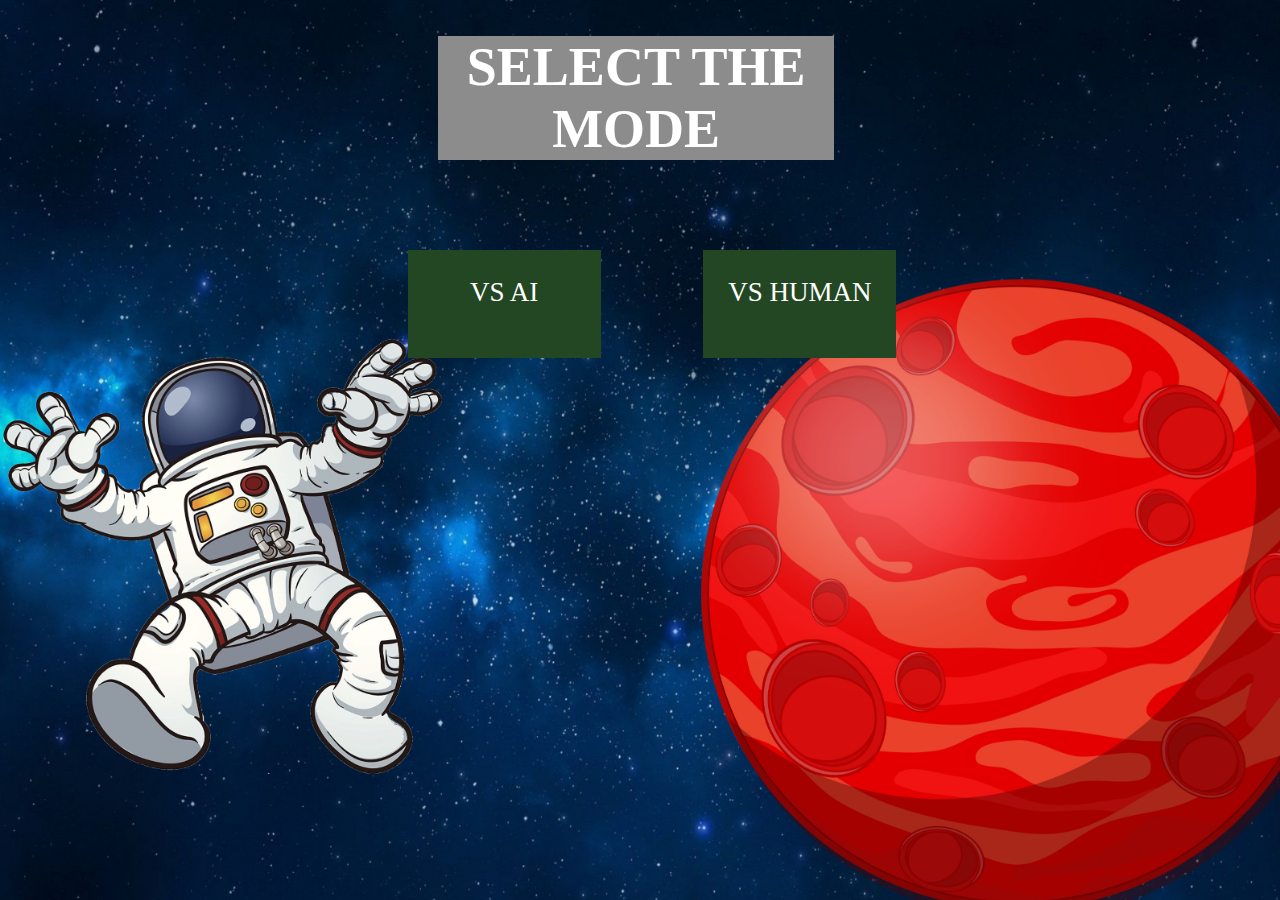
<file: index.html>
<!DOCTYPE html>
<html>
  <head>
    <meta charset="UTF-8">
    <h1 id="heading">SELECT THE MODE</h1> 
    <title>Tic Tac Toe</title>
    <link rel="stylesheet" href="src/css/tictactoemain.css">
  </head>
  <body>
    <a href="src/html/tictactoesize.html" class="button" id="b1">VS AI</a>
    <a href="src/html/tictactoesizevh.html" class="button" id="b2">VS HUMAN</a>
    <div id="container">
      
    </div>
  </body>
</html>
</file>
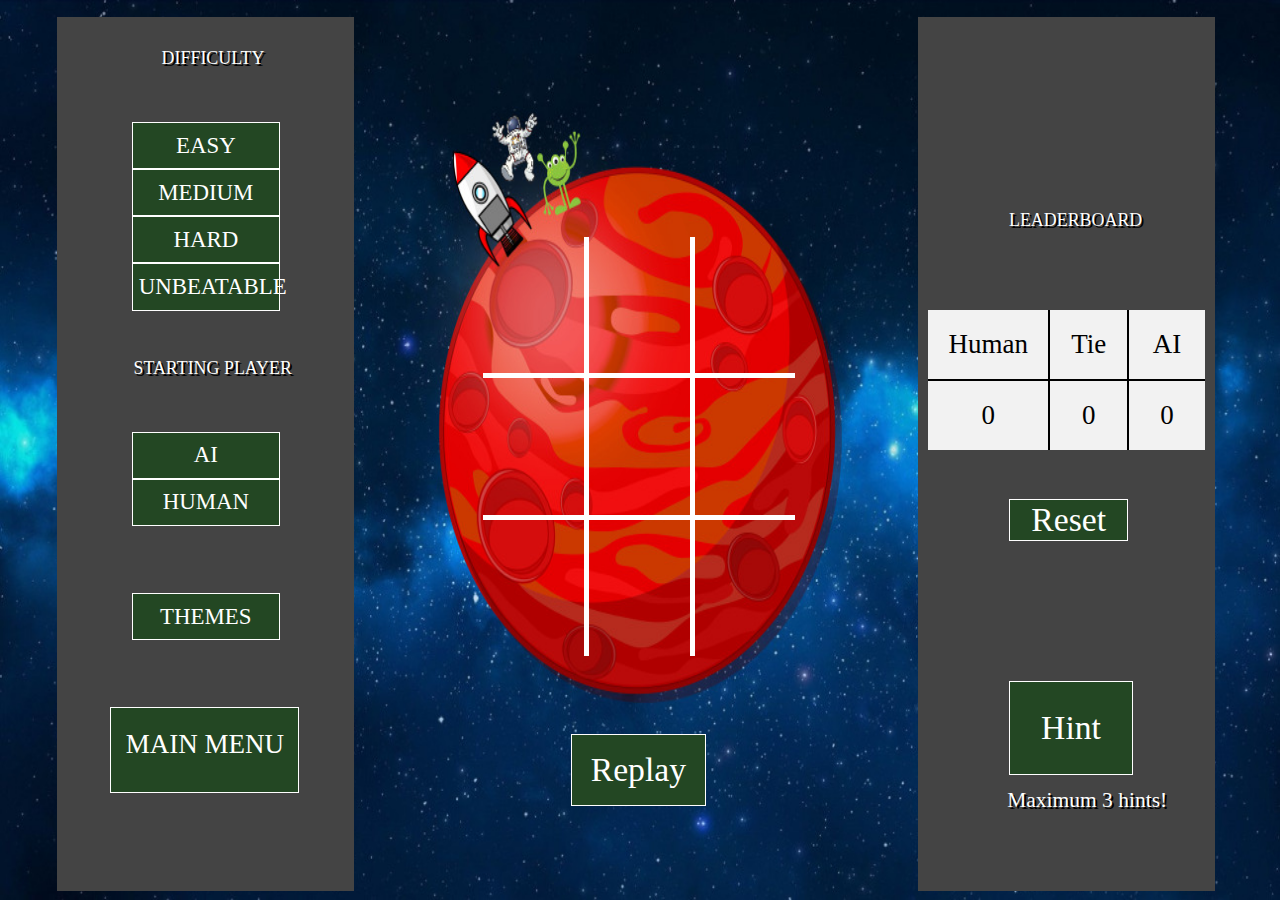
<file: src/html/tictactoe.html>
<!DOCTYPE html>
<html>

<head>
    <meta charset="UTF-8">
    <title></title>
    <link rel="stylesheet" href="../css/tictactoe.css">
</head>

<body>
    <div id="dboard">
    </div>
    <div id="lboard">
    </div>
    <table id="tic">
        <tr>
            <td class="cell" id="0"></td>
            <td class="cell" id="1"></td>
            <td class="cell" id="2"></td>
        </tr>
        <tr>
            <td class="cell" id="3"></td>
            <td class="cell" id="4"></td>
            <td class="cell" id="5"></td>
        </tr>
        <tr>
            <td class="cell" id="6"></td>
            <td class="cell" id="7"></td>
            <td class="cell" id="8"></td>
        </tr>
    </table>
    <p id="lheading">LEADERBOARD</p>
    <table id="leaderboard">
        <tr>
            <td class="lead">Human</td>
            <td class="lead">Tie</td>
            <td class="lead">AI</td>
        </tr>
        <div id="dboard">
        </div>
        <tr>
            <td class="lead">0</td>
            <td class="lead">0</td>
            <td class="lead">0</td>
        </tr>
    </table>
    <div class="endgame">
        <div class="text"></div>
    </div>
    <p id="dheading">DIFFICULTY</p>
    <p id="sheading">STARTING PLAYER</p>
    <button onClick="startNew()" id="rbutton">Replay</button>
    <button onClick="resetLeaderBoard()" id="resetbutton">Reset</button>
    <div class="difficulty">
        <button onClick="setDiff(1)" class="diff">EASY</button>
        <button onClick="setDiff(3)" class="diff">MEDIUM</button>
        <button onClick="setDiff(4)" class="diff">HARD</button>
        <button onClick="setDiff(100)" class="diff">UNBEATABLE</button>
    </div>
    <a href="../../index.html" class="mbutton">MAIN MENU</a>
    <div class="theme">
        <button id="k" class="diff">THEMES</button>
        <div class="dropdown">
            <button onClick="changeTheme(1)" class="ch">Mars</button>
            <button onClick="changeTheme(2)" class="ch">Light</button>
            <button onClick="changeTheme(3)" class="ch">Dark</button>
        </div>
    </div>
    <div class="startP">
        <button onClick="playerMove(false); startNew();" class="stp">AI</button>
        <button onClick="playerMove(true); startNew();" class="stp">HUMAN</button>
    </div>
    <button onClick="showHint()" id="hint">Hint</button>
    <p id="maxhint">Maximum 3 hints!</p>
    <script src="../javascript/tictactoe.js">
    </script>
</body>

</html>
</file>
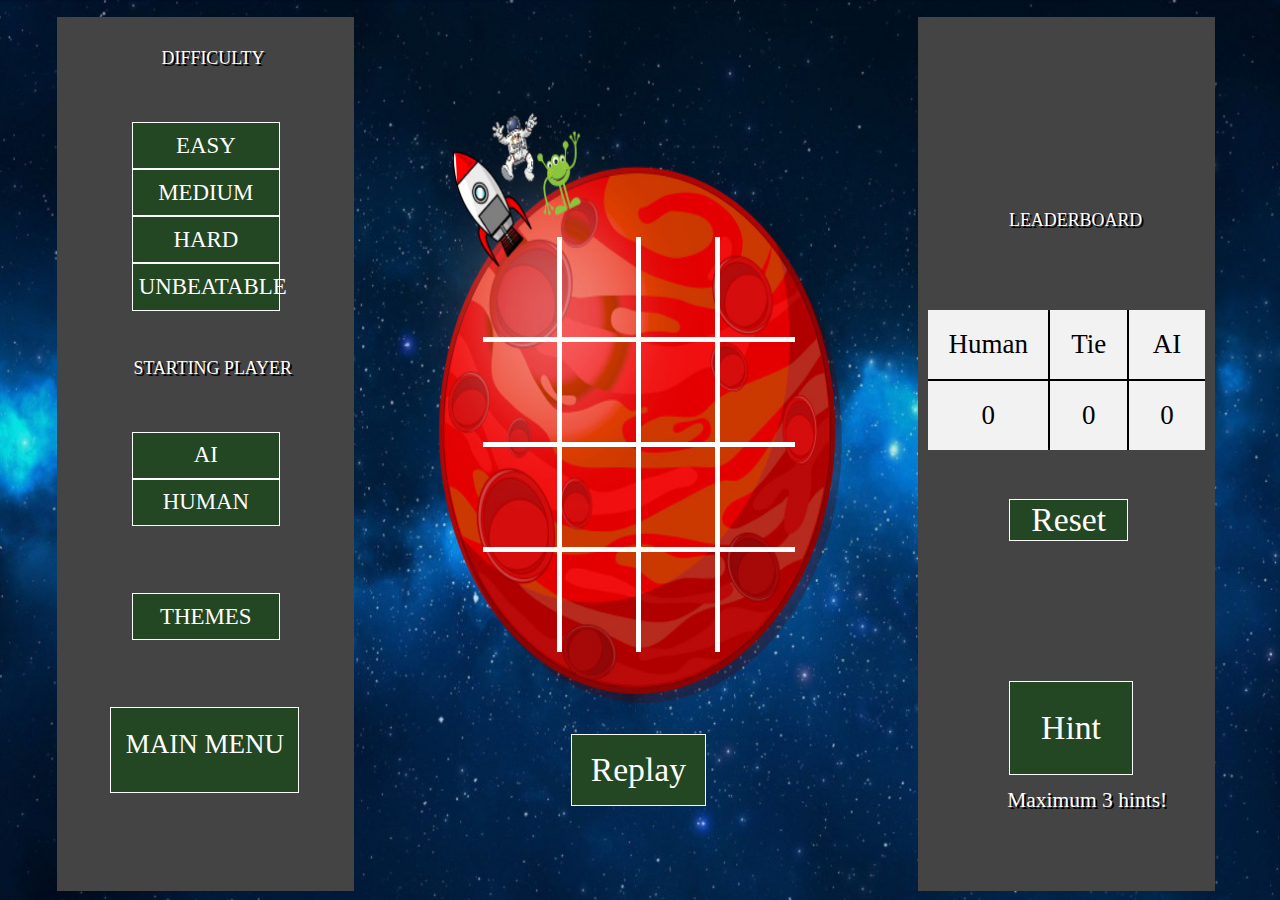
<file: src/html/tictactoe4.html>
<!DOCTYPE html>
<html>
  <head>
    <meta charset="UTF-8">
    <title></title>
    <link rel="stylesheet" href="../css/tictactoe4.css">
  </head>
  <body>
    <div id = "dboard">
    </div>
    <div id = "lboard">
    </div>
    <table id = "tic">
      <tr>
	<td class="cell" id="0"></td>
	<td class="cell" id="1"></td>
	<td class="cell" id="2"></td>
	<td class="cell" id="3"></td>
      </tr>
       <tr>
	<td class="cell" id="4"></td>
	<td class="cell" id="5"></td>
	<td class="cell" id="6"></td>
	<td class="cell" id="7"></td>
       </tr>
        <tr>
	<td class="cell" id="8"></td>
	<td class="cell" id="9"></td>
	<td class="cell" id="10"></td>
	<td class="cell" id="11"></td>
	</tr>
	 <tr>
	<td class="cell" id="12"></td>
	<td class="cell" id="13"></td>
	<td class="cell" id="14"></td>
	<td class="cell" id="15"></td>
      </tr>
    </table>
        <p id="lheading">LEADERBOARD</p>
    <table id="leaderboard">
      <tr>
	<td class="lead">Human</td>
	<td class="lead">Tie</td>
	<td class="lead">AI</td>
      </tr><div id = "dboard">
    </div>
      <tr>
	<td class="lead">0</td>
	<td class="lead">0</td>
	<td class="lead">0</td>
      </tr>
    </table>
    <div class = "endgame">
      <div class="text"></div>
    </div>
     <p id="dheading">DIFFICULTY</p>
    <p id="sheading">STARTING PLAYER</p>
    <button onClick="startNew()" id="rbutton">Replay</button>
    <button onClick="resetLeaderBoard()" id="resetbutton">Reset</button>

    <div class="difficulty">
      <button onClick="setDiff(0)" class="diff">EASY</button>
      <button onClick="setDiff(1)" class="diff">MEDIUM</button>
      <button onClick="setDiff(2)" class="diff">HARD</button>
      <button onClick="setDiff(3)" class="diff">UNBEATABLE</button>
    </div>
    <a href="../../index.html" class="mbutton">MAIN MENU</a>
    <div class="theme">
      <button id="k" class="diff">THEMES</button>
      <div class="dropdown">
	<button onClick="changeTheme(1)" class="ch">Mars</button>
	<button onClick="changeTheme(2)" class="ch">Light</button>
	<button onClick="changeTheme(3)" class="ch">Dark</button>
      </div>
    </div>
    <div class="startP">
    <button onClick="playerMove(false); startNew();" class="stp">AI</button>
    <button onClick="playerMove(true); startNew();" class="stp">HUMAN</button>
    </div>
    <button onClick="showHint()" id="hint">Hint</button>
    <p id="maxhint">Maximum 3 hints!</p>
    <script src="../javascript/tictactoe4.js">
    </script>
  </body>
</html>
</file>
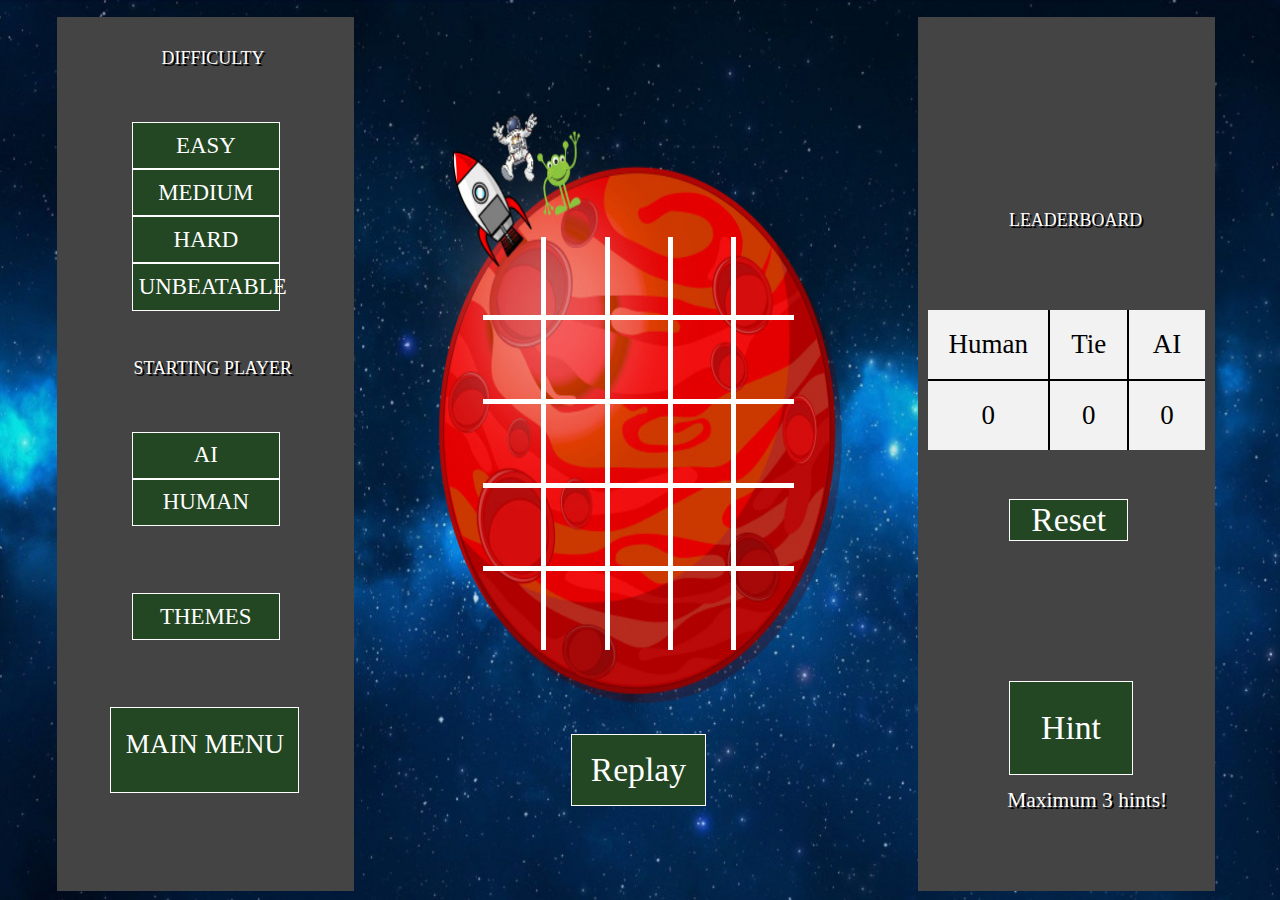
<file: src/html/tictactoe5.html>
<!DOCTYPE html>
<html>
  <head>
    <meta charset="UTF-8">
    <title></title>
    <link rel="stylesheet" href="../css/tictactoe5.css">
  </head>
  <body>
    <div id = "dboard">
    </div>
    <div id = "lboard">
    </div>
    <table id="tic">
      <tr>
	<td class="cell" id="0"></td>
	<td class="cell" id="1"></td>
	<td class="cell" id="2"></td>
	<td class="cell" id="3"></td>
	<td class="cell" id="4"></td>
      </tr>
      <tr>
	<td class="cell" id="5"></td>
	<td class="cell" id="6"></td>
	<td class="cell" id="7"></td>
	<td class="cell" id="8"></td>
	<td class="cell" id="9"></td>
      </tr>
      <tr>
	<td class="cell" id="10"></td>
	<td class="cell" id="11"></td>
	<td class="cell" id="12"></td>
	<td class="cell" id="13"></td>
	<td class="cell" id="14"></td>
	</tr>
      <tr>
	<td class="cell" id="15"></td>
	<td class="cell" id="16"></td>
	<td class="cell" id="17"></td>
	<td class="cell" id="18"></td>
	<td class="cell" id="19"></td>
      </tr>
      <tr>
	<td class="cell" id="20"></td>
	<td class="cell" id="21"></td>
	<td class="cell" id="22"></td>
	<td class="cell" id="23"></td>
	<td class="cell" id="24"></td>
      </tr>
    </table>
           <p id="lheading">LEADERBOARD</p>
    <table id="leaderboard">
      <tr>
	<td class="lead">Human</td>
	<td class="lead">Tie</td>
	<td class="lead">AI</td>
      </tr><div id = "dboard">
    </div>
      <tr>
	<td class="lead">0</td>
	<td class="lead">0</td>
	<td class="lead">0</td>
      </tr>
    </table>
    <div class = "endgame">
      <div class="text"></div>
    </div>
     <p id="dheading">DIFFICULTY</p>
    <p id="sheading">STARTING PLAYER</p>
    <button onClick="startNew()" id="rbutton">Replay</button>
    <button onClick="resetLeaderBoard()" id="resetbutton">Reset</button>

    <div class="difficulty">
      <button onClick="setDiff(0)" class="diff">EASY</button>
      <button onClick="setDiff(1)" class="diff">MEDIUM</button>
      <button onClick="setDiff(2)" class="diff">HARD</button>
      <button onClick="setDiff(3)" class="diff">UNBEATABLE</button>
    </div>
    <a href="../../index.html" class="mbutton">MAIN MENU</a>
    <div class="theme">
      <button id="k" class="diff">THEMES</button>
      <div class="dropdown">
	<button onClick="changeTheme(1)" class="ch">Mars</button>
	<button onClick="changeTheme(2)" class="ch">Light</button>
	<button onClick="changeTheme(3)" class="ch">Dark</button>
      </div>
    </div>
    <div class="startP">
    <button onClick="playerMove(false); startNew();" class="stp">AI</button>
    <button onClick="playerMove(true); startNew();" class="stp">HUMAN</button>
    </div>
    <button onClick="showHint()" id="hint">Hint</button>
    <p id="maxhint">Maximum 3 hints!</p>
    <script src="../javascript/tictactoe5.js">
    </script>
  </body>
</html>
</file>
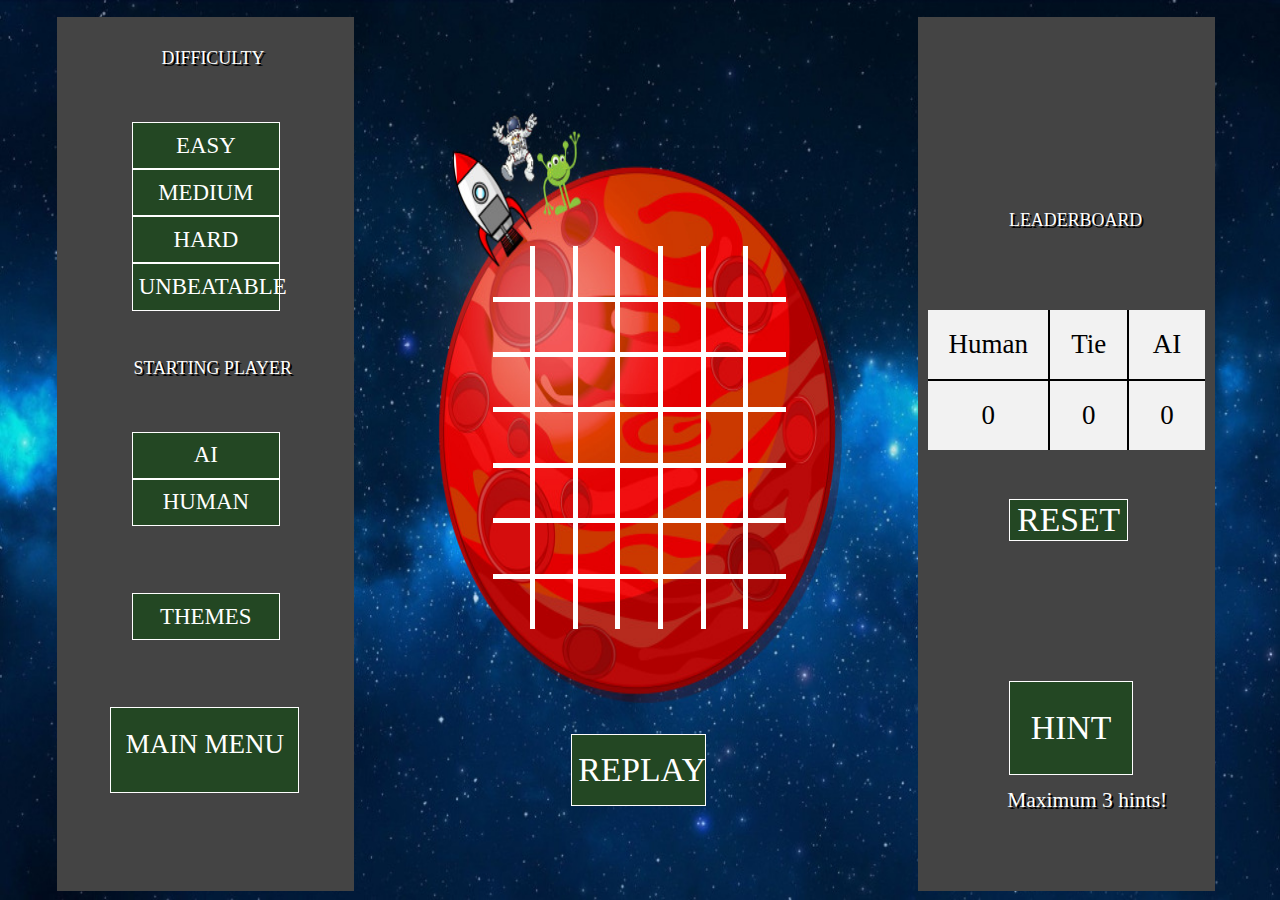
<file: src/html/tictactoe6.html>
<!DOCTYPE html>
<html>
  <head>
    <meta charset="UTF-8">
    <title></title>
    <link rel="stylesheet" href="../css/tictactoe6.css">
  </head>
  <body>
    <div id = "dboard">
    </div>
    <div id = "lboard">
    </div>
    <table id="tic">
      <tr>
	<td class="cell" id="0"></td>
	<td class="cell" id="1"></td>
	<td class="cell" id="2"></td>
	<td class="cell" id="3"></td>
	<td class="cell" id="4"></td>
	<td class="cell" id="5"></td>
	<td class="cell" id="6"></td>	
      </tr>
      <tr>
	<td class="cell" id="7"></td>
	<td class="cell" id="8"></td>
	<td class="cell" id="9"></td>
	<td class="cell" id="10"></td>
	<td class="cell" id="11"></td>
	<td class="cell" id="12"></td>
	<td class="cell" id="13"></td>	
      </tr>
      <tr>
	<td class="cell" id="14"></td>
	<td class="cell" id="15"></td>
	<td class="cell" id="16"></td>
	<td class="cell" id="17"></td>
	<td class="cell" id="18"></td>
	<td class="cell" id="19"></td>
	<td class="cell" id="20"></td>	
      </tr>
      <tr>
	<td class="cell" id="21"></td>
	<td class="cell" id="22"></td>
	<td class="cell" id="23"></td>
	<td class="cell" id="24"></td>
	<td class="cell" id="25"></td>
	<td class="cell" id="26"></td>
	<td class="cell" id="27"></td>	
      </tr>
      <tr>
	<td class="cell" id="28"></td>
	<td class="cell" id="29"></td>
	<td class="cell" id="30"></td>
	<td class="cell" id="31"></td>
	<td class="cell" id="32"></td>
	<td class="cell" id="33"></td>
	<td class="cell" id="34"></td>	
      </tr>
      <tr>
	<td class="cell" id="35"></td>
	<td class="cell" id="36"></td>
	<td class="cell" id="37"></td>
	<td class="cell" id="38"></td>
	<td class="cell" id="39"></td>
	<td class="cell" id="40"></td>
	<td class="cell" id="41"></td>	
      </tr>
      <tr>
	<td class="cell" id="42"></td>
	<td class="cell" id="43"></td>
	<td class="cell" id="44"></td>
	<td class="cell" id="45"></td>
	<td class="cell" id="46"></td>
	<td class="cell" id="47"></td>
	<td class="cell" id="48"></td>	
      </tr>
    </table>
         <p id="lheading">LEADERBOARD</p>
    <table id="leaderboard">
      <tr>
	<td class="lead">Human</td>
	<td class="lead">Tie</td>
	<td class="lead">AI</td>
      </tr><div id = "dboard">
    </div>
      <tr>
	<td class="lead">0</td>
	<td class="lead">0</td>
	<td class="lead">0</td>
      </tr>
    </table>
    <div class = "endgame">
      <div class="text"></div>
    </div>
     <p id="dheading">DIFFICULTY</p>
    <p id="sheading">STARTING PLAYER</p>
    <button onClick="startNew()" id="rbutton">REPLAY</button>
    <button onClick="resetLeaderBoard()" id="resetbutton">RESET</button>

    <div class="difficulty">
      <button onClick="setDiff(0)" class="diff">EASY</button>
      <button onClick="setDiff(1)" class="diff">MEDIUM</button>
      <button onClick="setDiff(2)" class="diff">HARD</button>
      <button onClick="setDiff(3)" class="diff">UNBEATABLE</button>
    </div>
    <a href="../../index.html" class="mbutton">MAIN MENU</a>
    <div class="theme">
      <button id="k" class="diff">THEMES</button>
      <div class="dropdown">
	<button onClick="changeTheme(1)" class="ch">Mars</button>
	<button onClick="changeTheme(2)" class="ch">Light</button>
	<button onClick="changeTheme(3)" class="ch">Dark</button>
      </div>
    </div>
    <div class="startP">
    <button onClick="playerMove(false); startNew();" class="stp">AI</button>
    <button onClick="playerMove(true); startNew();" class="stp">HUMAN</button>
    </div>
    <button onClick="showHint()" id="hint">HINT</button>
    <p id="maxhint">Maximum 3 hints!</p>
    <script src="../javascript/tictactoe6.js">
    </script>
  </body>
</html>
</file>
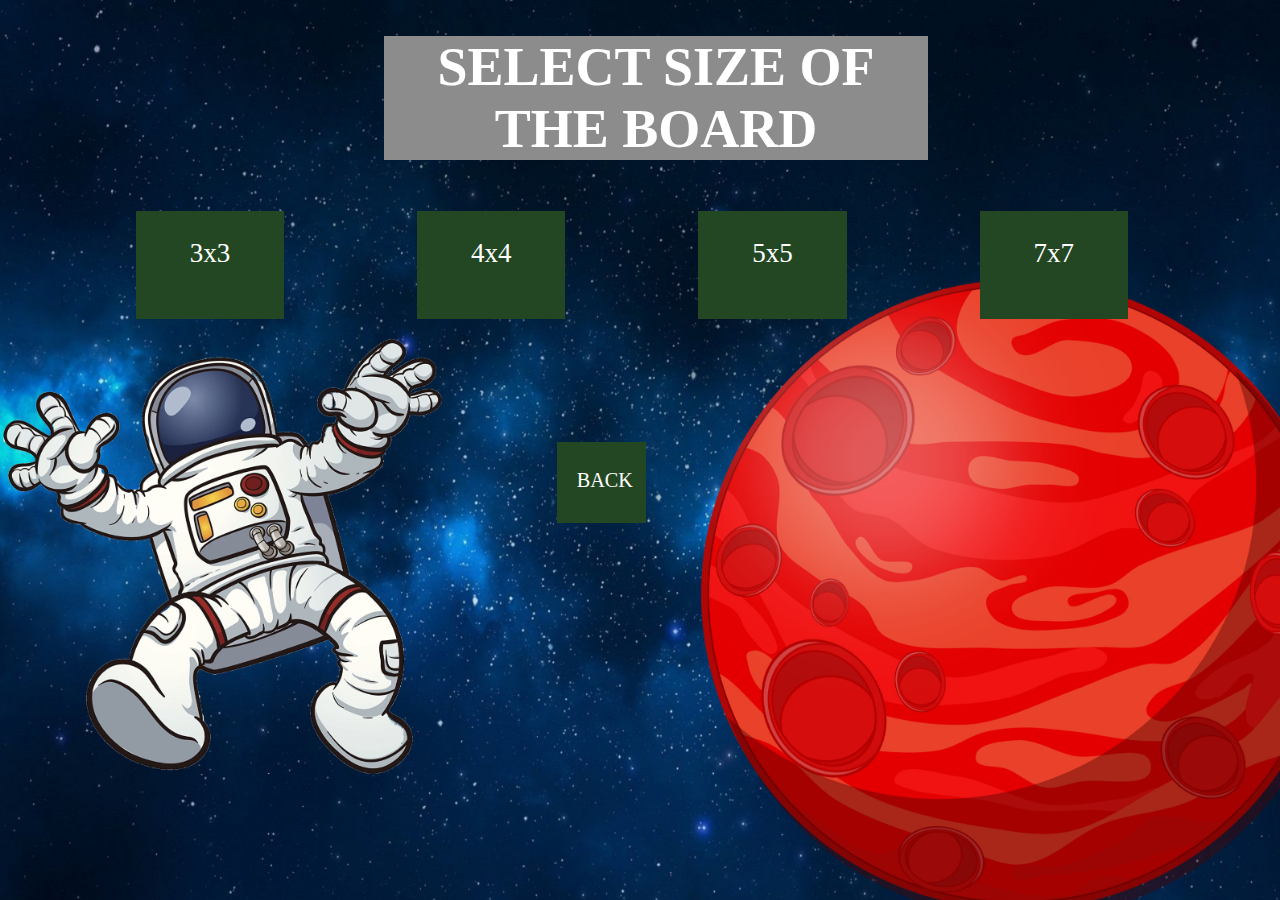
<file: src/html/tictactoesize.html>
<!DOCTYPE html>
<html>
  <head>
    <meta charset="UTF-8">
    <title></title>
    <link rel="stylesheet" href="../css/tictactoesize.css">
    <h1>SELECT SIZE OF THE BOARD</h1>
  </head>
  <body>
    <div id="divi">
      <a href="tictactoe.html" class="button">3x3</a>
      <a href="tictactoe4.html" class="button">4x4</a>
      <a href="tictactoe5.html" class="button">5x5</a>
      <a href="tictactoe6.html" class="button">7x7</a>
    </div>
    <a href="../../index.html" class="backbutton">BACK</a>
  </body>
</html>
</file>
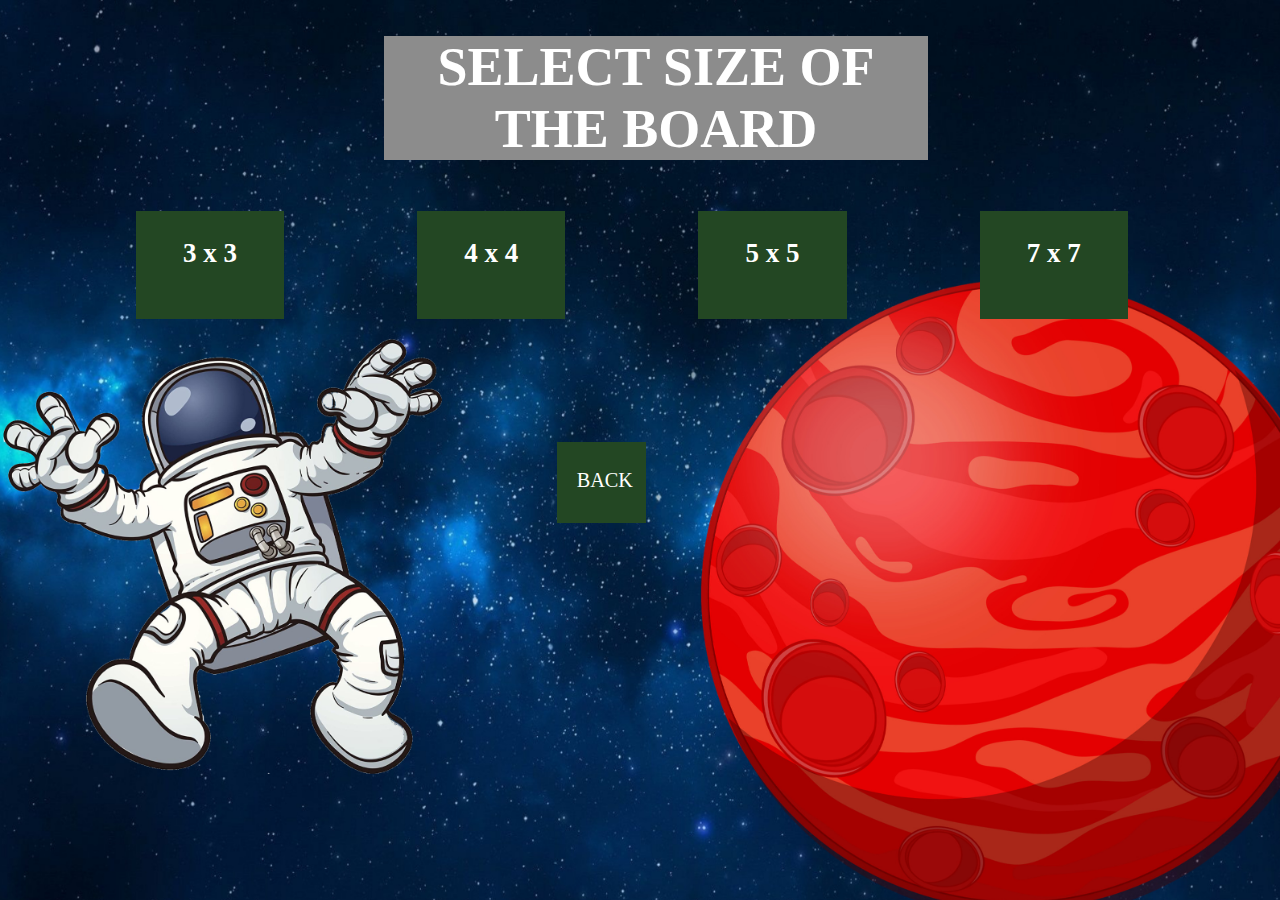
<file: src/html/tictactoesizevh.html>
<!DOCTYPE html>
<html>
  <head>
    <meta charset="UTF-8">
    <h1 id="heading">SELECT SIZE OF THE BOARD</h1>
    <title></title>
    <link rel="stylesheet" href="../css/tictactoesize.css">
  </head>
  <body>
    <a href="tictactoevh.html" class="button"><b>3 x 3</b></a>
    <a href="tictactoevh4.html" class="button"><b>4 x 4</b></a>
    <a href="tictactoevh5.html" class="button"><b>5 x 5</b></a>
    <a href="tictactoevh6.html" class="button"><b>7 x 7</b></a>
    <a href="../../index.html" class="backbutton">BACK</a>
  </body>
</html>
</file>
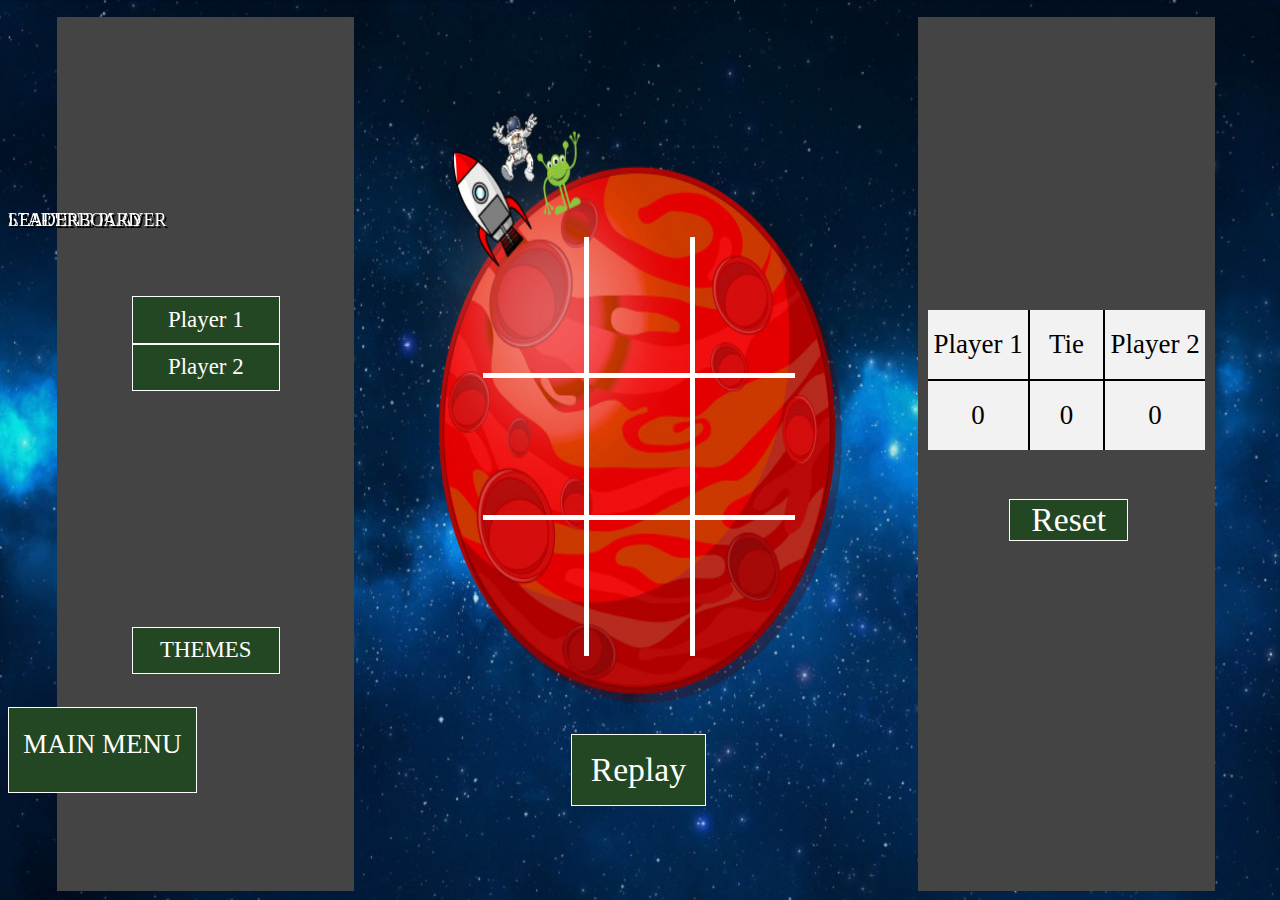
<file: src/html/tictactoevh.html>
<!DOCTYPE html>
<html>
  <head>
    <meta charset="UTF-8">
    <title></title>
    <link rel="stylesheet" href="../css/tictactoevh.css">
  </head>
  <body>
    <div id = "dboard">
    </div>
    <div id = "lboard">
    </div>
    <table id="tic">
      <tr>
	<td class="cell" id="0"></td>
	<td class="cell" id="1"></td>
	<td class="cell" id="2"></td>
      </tr>
      <tr>
	<td class="cell" id="3"></td>
	<td class="cell" id="4"></td>
	<td class="cell" id="5"></td>
      </tr>
      <tr>
	<td class="cell" id="6"></td>
	<td class="cell" id="7"></td>
	<td class="cell" id="8"></td>
      </tr>
    </table>
    <p id="sheading">STARTING PLAYER</p>
    <p id="lheading">LEADERBOARD</p>
    <table id="leaderboard">
      <tr>
	<td class="lead">Player 1</td>
	<td class="lead">Tie</td>
	<td class="lead">Player 2</td>
      </tr>
      <tr>
	<td class="lead">0</td>
	<td class="lead">0</td>
	<td class="lead">0</td>
      </tr>
    </table>
    <div class = "endgame">
      <div class="text"></div>
    </div>
    <button onClick="startGame()" id="rbutton">Replay</button>
    <button onClick="resetLeaderBoard()" id="resetbutton">Reset</button>
    <a href="../../index.html" class="mbutton">MAIN MENU</a>
    <div class="theme">
      <button id="k" class="diff">THEMES</button>
      <div class="dropdown">
	<button onClick="changeTheme(1)" class="ch">Mars</button>
	<button onClick="changeTheme(2)" class="ch">Light</button>
	<button onClick="changeTheme(3)" class="ch">Dark</button>
      </div>
    </div>
    <div class="startP">
      <button onClick="playerMove(false); startNew();" class="stp">Player 1</button>
      <button onClick="playerMove(true); startNew();" class="stp">Player 2</button>
    </div>
    <script src="../javascript/tictactoevh.js">
    </script>
  </body>
</html>
</file>
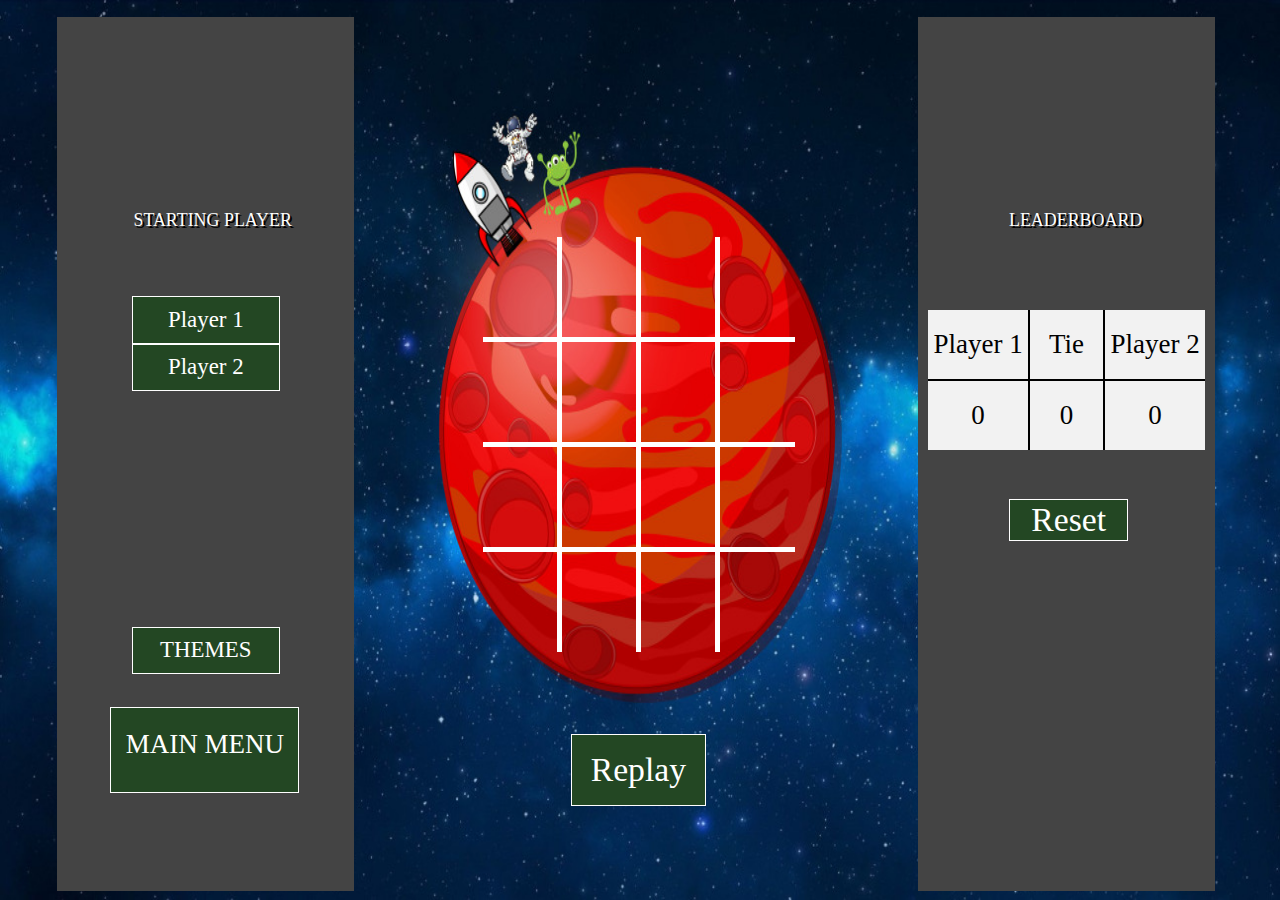
<file: src/html/tictactoevh4.html>
<!DOCTYPE html>
<html>
  <head>
    <meta charset="UTF-8">
    <title></title>
    <link rel="stylesheet" href="../css/tictactoevh4.css">
  </head>
  <body>
    <div id = "dboard">
    </div>
    <div id = "lboard">
    </div>
    <table id = "tic">
      <tr>
	<td class="cell" id="0"></td>
	<td class="cell" id="1"></td>
	<td class="cell" id="2"></td>
	<td class="cell" id="3"></td>
      </tr>
      <tr>
	<td class="cell" id="4"></td>
	<td class="cell" id="5"></td>
	<td class="cell" id="6"></td>
	<td class="cell" id="7"></td>
      </tr>
      <tr>
	<td class="cell" id="8"></td>
	<td class="cell" id="9"></td>
	<td class="cell" id="10"></td>
	<td class="cell" id="11"></td>
      </tr>
      <tr>
	<td class="cell" id="12"></td>
	<td class="cell" id="13"></td>
	<td class="cell" id="14"></td>
	<td class="cell" id="15"></td>
      </tr>
    </table>
      <p id="sheading">STARTING PLAYER</p>
      <p id="lheading">LEADERBOARD</p>
      <table id="leaderboard">
	<tr>
	  <td class="lead">Player 1</td>
	  <td class="lead">Tie</td>
	  <td class="lead">Player 2</td>
	</tr>
	<tr>
	  <td class="lead">0</td>
	  <td class="lead">0</td>
	  <td class="lead">0</td>
	</tr>
      </table>
      <div class = "endgame">
	<div class="text"></div>
      </div>
      <button onClick="startGame()" id="rbutton">Replay</button>
      <button onClick="resetLeaderBoard()" id="resetbutton">Reset</button>
      <a href="../../index.html" class="mbutton">MAIN MENU</a>
      <div class="theme">
	<button id="k" class="diff">THEMES</button>
	<div class="dropdown">
	  <button onClick="changeTheme(1)" class="ch">Mars</button>
	  <button onClick="changeTheme(2)" class="ch">Light</button>
	  <button onClick="changeTheme(3)" class="ch">Dark</button>
	</div>
      </div>
      <div class="startP">
	<button onClick="playerMove(false); startNew();" class="stp">Player 1</button>
	<button onClick="playerMove(true); startNew();" class="stp">Player 2</button>
      </div>
      <script src="../javascript/tictactoevh4.js">
      </script>
  </body>
</html>
</file>
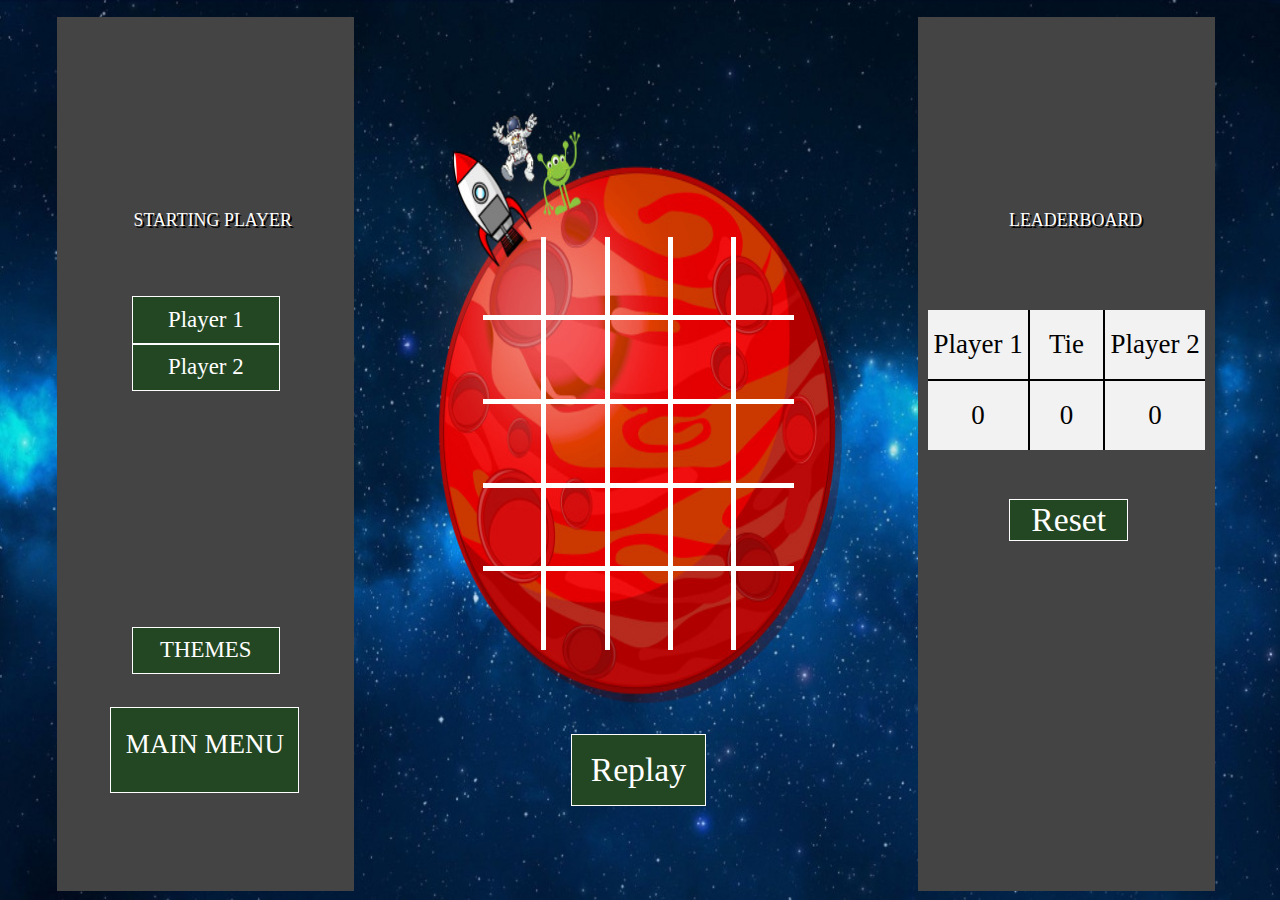
<file: src/html/tictactoevh5.html>
<!DOCTYPE html>
<html>
  <head>
    <meta charset="UTF-8">
    <title></title>
    <link rel="stylesheet" href="../css/tictactoevh5.css">
  </head>
  <body>
    <div id = "dboard">
    </div>
    <div id = "lboard">
    </div>
    <table id="tic">
      <tr>
	<td class="cell" id="0"></td>
	<td class="cell" id="1"></td>
	<td class="cell" id="2"></td>
	<td class="cell" id="3"></td>
	<td class="cell" id="4"></td>
      </tr>
      <tr>
	<td class="cell" id="5"></td>
	<td class="cell" id="6"></td>
	<td class="cell" id="7"></td>
	<td class="cell" id="8"></td>
	<td class="cell" id="9"></td>
      </tr>
      <tr>
	<td class="cell" id="10"></td>
	<td class="cell" id="11"></td>
	<td class="cell" id="12"></td>
	<td class="cell" id="13"></td>
	<td class="cell" id="14"></td>
	</tr>
      <tr>
	<td class="cell" id="15"></td>
	<td class="cell" id="16"></td>
	<td class="cell" id="17"></td>
	<td class="cell" id="18"></td>
	<td class="cell" id="19"></td>
      </tr>
      <tr>
	<td class="cell" id="20"></td>
	<td class="cell" id="21"></td>
	<td class="cell" id="22"></td>
	<td class="cell" id="23"></td>
	<td class="cell" id="24"></td>
      </tr>
    </table>
      <p id="sheading">STARTING PLAYER</p>
      <p id="lheading">LEADERBOARD</p>
      <table id="leaderboard">
	<tr>
	  <td class="lead">Player 1</td>
	  <td class="lead">Tie</td>
	  <td class="lead">Player 2</td>
	</tr>
	<tr>
	  <td class="lead">0</td>
	  <td class="lead">0</td>
	  <td class="lead">0</td>
	</tr>
      </table>
      <div class = "endgame">
	<div class="text"></div>
      </div>
      <button onClick="startGame()" id="rbutton">Replay</button>
      <button onClick="resetLeaderBoard()" id="resetbutton">Reset</button>
      <a href="../../index.html" class="mbutton">MAIN MENU</a>
      <div class="theme">
	<button id="k" class="diff">THEMES</button>
	<div class="dropdown">
	  <button onClick="changeTheme(1)" class="ch">Mars</button>
	  <button onClick="changeTheme(2)" class="ch">Light</button>
	  <button onClick="changeTheme(3)" class="ch">Dark</button>
	</div>
      </div>
      <div class="startP">
	<button onClick="playerMove(false); startNew();" class="stp">Player 1</button>
	<button onClick="playerMove(true); startNew();" class="stp">Player 2</button>
      </div>
      <script src="../javascript/tictactoevh5.js">
      </script>
  </body>
</html>
</file>
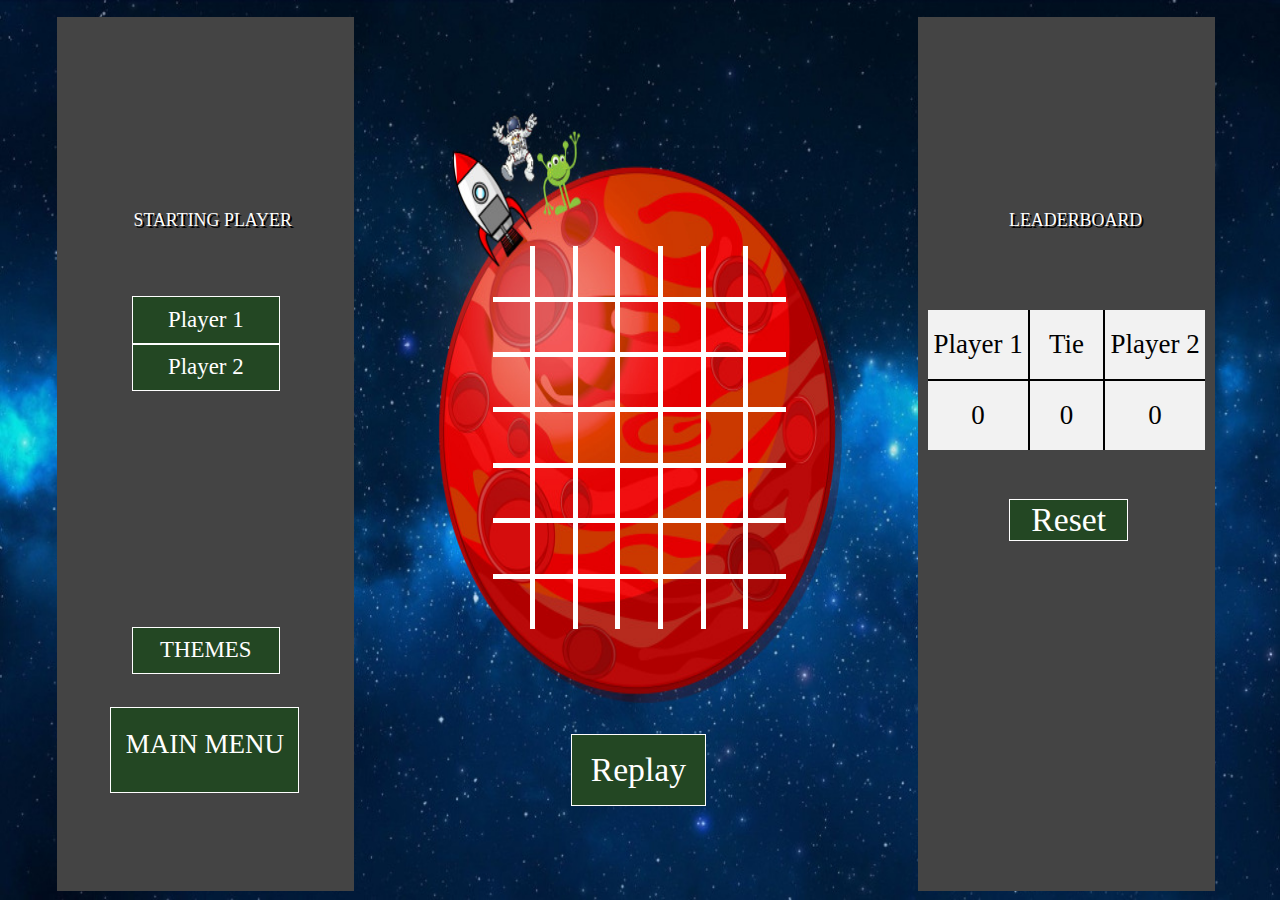
<file: src/html/tictactoevh6.html>
<!DOCTYPE html>
<html>
  <head>
    <meta charset="UTF-8">
    <title></title>
    <link rel="stylesheet" href="../css/tictactoevh6.css">
  </head>
  <body>
    <div id = "dboard">
    </div>
    <div id = "lboard">
    </div>
    <table id="tic">
      <tr>
	<td class="cell" id="0"></td>
	<td class="cell" id="1"></td>
	<td class="cell" id="2"></td>
	<td class="cell" id="3"></td>
	<td class="cell" id="4"></td>
	<td class="cell" id="5"></td>
	<td class="cell" id="6"></td>	
      </tr>
      <tr>
	<td class="cell" id="7"></td>
	<td class="cell" id="8"></td>
	<td class="cell" id="9"></td>
	<td class="cell" id="10"></td>
	<td class="cell" id="11"></td>
	<td class="cell" id="12"></td>
	<td class="cell" id="13"></td>	
      </tr>
      <tr>
	<td class="cell" id="14"></td>
	<td class="cell" id="15"></td>
	<td class="cell" id="16"></td>
	<td class="cell" id="17"></td>
	<td class="cell" id="18"></td>
	<td class="cell" id="19"></td>
	<td class="cell" id="20"></td>	
      </tr>
      <tr>
	<td class="cell" id="21"></td>
	<td class="cell" id="22"></td>
	<td class="cell" id="23"></td>
	<td class="cell" id="24"></td>
	<td class="cell" id="25"></td>
	<td class="cell" id="26"></td>
	<td class="cell" id="27"></td>	
      </tr>
      <tr>
	<td class="cell" id="28"></td>
	<td class="cell" id="29"></td>
	<td class="cell" id="30"></td>
	<td class="cell" id="31"></td>
	<td class="cell" id="32"></td>
	<td class="cell" id="33"></td>
	<td class="cell" id="34"></td>	
      </tr>
      <tr>
	<td class="cell" id="35"></td>
	<td class="cell" id="36"></td>
	<td class="cell" id="37"></td>
	<td class="cell" id="38"></td>
	<td class="cell" id="39"></td>
	<td class="cell" id="40"></td>
	<td class="cell" id="41"></td>	
      </tr>
      <tr>
	<td class="cell" id="42"></td>
	<td class="cell" id="43"></td>
	<td class="cell" id="44"></td>
	<td class="cell" id="45"></td>
	<td class="cell" id="46"></td>
	<td class="cell" id="47"></td>
	<td class="cell" id="48"></td>	
      </tr>
    </table>
         <p id="sheading">STARTING PLAYER</p>
      <p id="lheading">LEADERBOARD</p>
      <table id="leaderboard">
	<tr>
	  <td class="lead">Player 1</td>
	  <td class="lead">Tie</td>
	  <td class="lead">Player 2</td>
	</tr>
	<tr>
	  <td class="lead">0</td>
	  <td class="lead">0</td>
	  <td class="lead">0</td>
	</tr>
      </table>
      <div class = "endgame">
	<div class="text"></div>
      </div>
      <button onClick="startGame()" id="rbutton">Replay</button>
      <button onClick="resetLeaderBoard()" id="resetbutton">Reset</button>
      <a href="../../index.html" class="mbutton">MAIN MENU</a>
      <div class="theme">
	<button id="k" class="diff">THEMES</button>
	<div class="dropdown">
	  <button onClick="changeTheme(1)" class="ch">Mars</button>
	  <button onClick="changeTheme(2)" class="ch">Light</button>
	  <button onClick="changeTheme(3)" class="ch">Dark</button>
	</div>
      </div>
      <div class="startP">
	<button onClick="playerMove(false); startNew();" class="stp">Player 1</button>
	<button onClick="playerMove(true); startNew();" class="stp">Player 2</button>
      </div>
      <script src="../javascript/tictactoevh6.js">
      </script>
  </body>
</html>
</file>
<file: src/css/tictactoemain.css>
#b1{
    background-color: #234723;
    
    border: none;
    font-family: "fontin";
    color: white;
    padding: 3vh 1.54vw;
    text-align: center;
    text-decoration: none;
    display: inline-block;
    font-size: 3vmin;
    margin-top: 6vh;
    margin-left:31.22vw;
    cursor: pointer;
    width:12vw;
    height:6vh;
}
#b2{
    background-color: #234723;
    border: none;
    font-family: "fontin";
    color: white;
    padding: 3vh 1.54vw;
    text-align: center;
    text-decoration: none;
    display: inline-block;
    font-size: 3vmin;
    margin-top: 6vh;
    margin-left:7.72vw;
    cursor: pointer;
    width:12vw;
    height:6vh;
}

#heading{
    font-family:"fontin";
    color:white;
    text-align:center;
    margin-left:33.62vw;
    font-size: 6vmin;
    font-variant: small-caps;
    background-color: #8c8c8c;
    width:30.91vw;
  
}
#b1:hover, #b2:hover{
    background-color:#286743;
}
body {
  background-image: url('../../images/rover.jpg');
  background-repeat: no-repeat;
  background-size: 100vh 100vw;
  background-attachment: fixed;
  background-size: cover;
}
</file>
<file: src/css/tictactoe.css>
body{
  background-image: url('../../images/rovertic.jpg');
  background-repeat: no-repeat;
  background-size: 100vw 100vh ;
  position:relative;
}

#rbutton {
    border: solid 1px white;
    background-color: #234723;
    color: white;
    height:8vh;
    width:10.5vw;
    text-align: center;
    text-decoration: none;
    display: inline-block;
    font-size: 3.74vmin;
    margin-left:44.0vw;
    margin-top:80.71vh;
    cursor: pointer;
    position:fixed;
    font-family: "fontin";
}
#resetbutton {
    background-color: #234723;
    border: solid 1px white;
    color: white;s
    height:9.3vh;
    width:9.3vw;
    text-align: center;
    text-decoration: none;
    display: inline-block;
    font-size: 3.74vmin;
    margin-left:78.22vw;
    cursor: pointer;
    font-family:"fontin";
    margin-top:54.55vh;
    position:fixed;
}

.mbutton {
    background-color: #234723;
    border: solid 1px white;
    color: white;
    height:7vh;
    width:14.6vw;
    text-align: center;
    text-decoration: none;
    display: inline-block;
    font-size: 3vmin;
    padding-top:2.24vh;
    margin-left:8vw;
    cursor: pointer;
    position:fixed;
    font-family:"fontin";
    margin-top:77.72vh;
}

.diff, .stp, .ch{
    border:solid 1px white;
    color: white;
    height:5.23vh;
    width:11.59vw;
    text-align: center;
    text-decoration: none;
    display: inline-block;
    font-size: 2.54vmin;
    cursor: pointer;
    font-family:"fontin";
    background-color: #234723;
}

#hint{
    background-color: #234723;
    border: solid 1px white;
    color: white;
    height:10.46vh;
    width:9.66vw;
    text-align: center;
    text-decoration: none;
    display: inline-block;
    font-size: 3.74vmin;
    cursor: pointer;
    font-family:"fontin";
    margin-top:74.73vh;
    margin-left:78.22vw;
    position:fixed;
}
#maxhint{
    font-size:2.39vmin;
    font-family:"fontin";
    margin-top:86.69vh;
    margin-left:78.06vw;
    position:fixed;
}

#rbutton:hover,#resetbutton:hover,.diff:hover,.stp:hover,.mbutton:hover,.ch:hover, #hint:hover{
    background-color:#286743;
}

.diff:focus,.stp:focus{
    background-color:#286743;
}

.difficulty{
    position:fixed;
    display:inline-block;
    margin-left:9.66vw;
    width:11.59vw;
    margin-top:12.7vh;
}

.startP{
    position:fixed;
    width:11.59vw;
    display:inline-block;
    margin-left:9.66vw;
    margin-top:47.08vh;
}

#k{
    position:fixed;
    margin-left:9.66vw;
    margin-top:65.01vh;
}

.dropdown{
    display:none;
    position:fixed;
    width:11.59vw;
    margin-left:21.25vw;
    margin-top:65.01vh;
}

.theme:hover .dropdown{
    display:inline-block;
}

.cell {
    border: 0.6vmin solid white;
    height:14.94vh;
    width:7.72vw;
    text-align: center;
    vertical-align: middle;
    color: white;
    font-family: "Comic Sans MS", cursive, sans-serif;
    font-size: 10.46vmin;
    cursor: pointer;
}
p{
    position:fixed;
    color:#ffffff;
    text-shadow: 2px 2px #000000;
    font-family:"fontin";
    font-size: 1.4vw;
}
#lheading{
   margin-left:78.2vw;
    margin-top:22.42vh;
}
#dheading{
    margin-left:12vw;
    margin-top:4.48vh;
}
#sheading{
    margin-left:9.8vw;
    margin-top:38.86vh;
}

#tic {
    border-collapse: collapse;
    margin-left:37.1vw;
    margin-top: 25.41vh;
    position:fixed;
}

#leaderboard{
    border-collapse: collapse;
    margin-left:71.88vw;
    top: 34.39vh;
    width:21.64vw;
    position:fixed;
}
.lead {
    border: 2px solid #000000;
    background-color: #f2f2f2;
    height:7.47vh;
    width:3.86vw;
    text-align: center;
    vertical-align: middle;
    color: black;
    font-family: "fontin";
    font-size: 3vmin;
}

table tr:first-child td {
    border-top:0;
}
table tr td:first-child {
    border-left:0;
}
table tr:last-child td {
    border-bottom:0;
}
table tr td:last-child {
    border-right:0;
}


.endgame {
    display: none;
    border: solid 2px white;
    width:17.0vw;
    top: 35.56vh;
    background-color: #215111;
    font-family: "Bebas";
    position: absolute;
    margin-left:40.34vw;
    text-align: center;
    border-radius: 5px;
    color: white;
    font-size: 10.46vmin;
    text-shadow:1px 2px #000000;
    position:fixed;
    opacity:0.85;
}

#dboard{
    background-color: #444444;
    margin-left:3.86vw;
    margin-top:1vh;
    width:23.18vw;
    height:97.15vh;
    float:left;
    position:fixed;
}


#lboard{
    background-color: #444444;
    margin-left:71.11vw;
    margin-top:1vh;
    width:23.18vw;
    height:97.15vh;
    float:left;
    position:fixed;
}
</file>
<file: src/css/tictactoe4.css>
body{
  background-image: url('../../images/rovertic.jpg');
  background-repeat: no-repeat;
  background-size: 100vw 100vh ;
  position:relative;
}

#rbutton {
    border: solid 1px white;
    background-color: #234723;
    color: white;
    height:8vh;
    width:10.5vw;
    text-align: center;
    text-decoration: none;
    display: inline-block;
    font-size: 3.74vmin;
    margin-left:44.0vw;
    margin-top:80.71vh;
    cursor: pointer;
    position:fixed;
    font-family: "fontin";
}
#resetbutton {
    background-color: #234723;
    border: solid 1px white;
    color: white;s
    height:9.3vh;
    width:9.3vw;
    text-align: center;
    text-decoration: none;
    display: inline-block;
    font-size: 3.74vmin;
    margin-left:78.22vw;
    cursor: pointer;
    font-family:"fontin";
    margin-top:54.55vh;
    position:fixed;
}

.mbutton {
    background-color: #234723;
    border: solid 1px white;
    color: white;
    height:7vh;
    width:14.6vw;
    text-align: center;
    text-decoration: none;
    display: inline-block;
    font-size: 3vmin;
    padding-top:2.24vh;
    margin-left:8vw;
    cursor: pointer;
    position:fixed;
    font-family:"fontin";
    margin-top:77.72vh;
}

.diff, .stp, .ch{
    border:solid 1px white;
    color: white;
    height:5.23vh;
    width:11.59vw;
    text-align: center;
    text-decoration: none;
    display: inline-block;
    font-size: 2.54vmin;
    cursor: pointer;
    font-family:"fontin";
    background-color: #234723;
}

#hint{
    background-color: #234723;
    border: solid 1px white;
    color: white;
    height:10.46vh;
    width:9.66vw;
    text-align: center;
    text-decoration: none;
    display: inline-block;
    font-size: 3.74vmin;
    cursor: pointer;
    font-family:"fontin";
    margin-top:74.73vh;
    margin-left:78.22vw;
    position:fixed;
}
#maxhint{
    font-size:2.39vmin;
    font-family:"fontin";
    margin-top:86.69vh;
    margin-left:78.06vw;
    position:fixed;
}

#rbutton:hover,#resetbutton:hover,.diff:hover,.stp:hover,.mbutton:hover,.ch:hover, #hint:hover{
    background-color:#286743;
}

.diff:focus,.stp:focus{
    background-color:#286743;
}

.difficulty{
    position:fixed;
    display:inline-block;
    margin-left:9.66vw;
    width:11.59vw;
    margin-top:12.7vh;
}

.startP{
    position:fixed;
    width:11.59vw;
    display:inline-block;
    margin-left:9.66vw;
    margin-top:47.08vh;
}

#k{
    position:fixed;
    margin-left:9.66vw;
    margin-top:65.01vh;
}

.dropdown{
    display:none;
    position:fixed;
    width:11.59vw;
    margin-left:21.25vw;
    margin-top:65.01vh;
}

.theme:hover .dropdown{
    display:inline-block;
}

.cell {
    border: 0.6vmin solid white;
    height:10.91vh;
    width:5.64vw;
    text-align: center;
    vertical-align: middle;
    color: white;
    font-family: "Comic Sans MS", cursive, sans-serif;
    font-size: 7vmin;
    cursor: pointer;
}
p{
    position:fixed;
    color:#ffffff;
    text-shadow: 2px 2px #000000;
    font-family:"fontin";
    font-size: 1.4vw;
}
#lheading{
    margin-left:78.2vw;
    margin-top:22.42vh;
}
#dheading{
    margin-left:12vw;
    margin-top:4.48vh;
}
#sheading{
    margin-left:9.8vw;
    margin-top:38.86vh;
}

#tic {
    border-collapse: collapse;
    margin-left:37.1vw;
    margin-top: 25.41vh;
    position:fixed;
}

#leaderboard{
    border-collapse: collapse;
    margin-left:71.88vw;
    top: 34.39vh;
    width:21.64vw;
    position:fixed;
}
.lead {
    border: 2px solid #000000;
    background-color: #f2f2f2;
    height:7.47vh;
    width:3.86vw;
    text-align: center;
    vertical-align: middle;
    color: black;
    font-family: "fontin";
    font-size: 3vmin;
}

table tr:first-child td {
    border-top:0;
}
table tr td:first-child {
    border-left:0;
}
table tr:last-child td {
    border-bottom:0;
}
table tr td:last-child {
    border-right:0;
}


.endgame {
    display: none;
    border: solid 2px white;
    width:17.0vw;
    top: 35.56vh;
    background-color: #215111;
    font-family: "Bebas";
    position: absolute;
    margin-left:40.34vw;
    text-align: center;
    border-radius: 5px;
    color: white;
    font-size: 10.46vmin;
    text-shadow:1px 2px #000000;
    position:fixed;
    opacity:0.85;
}

#dboard{
    background-color: #444444;
    margin-left:3.86vw;
    margin-top:1vh;
    width:23.18vw;
    height:97.15vh;
    float:left;
    position:fixed;
}


#lboard{
    background-color: #444444;
    margin-left:71.11vw;
    margin-top:1vh;
    width:23.18vw;
    height:97.15vh;
    float:left;
    position:fixed;
}
</file>
<file: src/css/tictactoe5.css>
body{
  background-image: url('../../images/rovertic.jpg');
  background-repeat: no-repeat;
  background-size: 100vw 100vh ;
  position:relative;
}

#rbutton {
    border: solid 1px white;
    background-color: #234723;
    color: white;
    height:8vh;
    width:10.5vw;
    text-align: center;
    text-decoration: none;
    display: inline-block;
    font-size: 3.74vmin;
    margin-left:44.0vw;
    margin-top:80.71vh;
    cursor: pointer;
    position:fixed;
    font-family: "fontin";
}
#resetbutton {
    background-color: #234723;
    border: solid 1px white;
    color: white;s
    height:9.3vh;
    width:9.3vw;
    text-align: center;
    text-decoration: none;
    display: inline-block;
    font-size: 3.74vmin;
    margin-left:78.22vw;
    cursor: pointer;
    font-family:"fontin";
    margin-top:54.55vh;
    position:fixed;
}

.mbutton {
    background-color: #234723;
    border: solid 1px white;
    color: white;
    height:7vh;
    width:14.6vw;
    text-align: center;
    text-decoration: none;
    display: inline-block;
    font-size: 3vmin;
    padding-top:2.24vh;
    margin-left:8vw;
    cursor: pointer;
    position:fixed;
    font-family:"fontin";
    margin-top:77.72vh;
}

.diff, .stp, .ch{
    border:solid 1px white;
    color: white;
    height:5.23vh;
    width:11.59vw;
    text-align: center;
    text-decoration: none;
    display: inline-block;
    font-size: 2.54vmin;
    cursor: pointer;
    font-family:"fontin";
    background-color: #234723;
}

#hint{
    background-color: #234723;
    border: solid 1px white;
    color: white;
    height:10.46vh;
    width:9.66vw;
    text-align: center;
    text-decoration: none;
    display: inline-block;
    font-size: 3.74vmin;
    cursor: pointer;
    font-family:"fontin";
    margin-top:74.73vh;
    margin-left:78.22vw;
    position:fixed;
}
#maxhint{
    font-size:2.39vmin;
    font-family:"fontin";
    margin-top:86.69vh;
    margin-left:78.06vw;
    position:fixed;
}

#rbutton:hover,#resetbutton:hover,.diff:hover,.stp:hover,.mbutton:hover,.ch:hover, #hint:hover{
    background-color:#286743;
}

.diff:focus,.stp:focus{
    background-color:#286743;
}

.difficulty{
    position:fixed;
    display:inline-block;
    margin-left:9.66vw;
    width:11.59vw;
    margin-top:12.7vh;
}

.startP{
    position:fixed;
    width:11.59vw;
    display:inline-block;
    margin-left:9.66vw;
    margin-top:47.08vh;
}

#k{
    position:fixed;
    margin-left:9.66vw;
    margin-top:65.01vh;
}

.dropdown{
    display:none;
    position:fixed;
    width:11.59vw;
    margin-left:21.25vw;
    margin-top:65.01vh;
}

.theme:hover .dropdown{
    display:inline-block;
}

.cell {
    border: 0.6vmin solid white;
    height:8.52vh;
    width:4.4vw;
    text-align: center;
    vertical-align: middle;
    color: white;
    font-family: "Comic Sans MS", cursive, sans-serif;
    font-size: 6vmin;
    cursor: pointer;
}
p{
    position:fixed;
    color:#ffffff;
    text-shadow: 2px 2px #000000;
    font-family:"fontin";
    font-size: 1.4vw;
}
#lheading{
    margin-left:78.2vw;
    margin-top:22.42vh;
}
#dheading{
    margin-left:12vw;
    margin-top:4.48vh;
}
#sheading{
    margin-left:9.8vw;
    margin-top:38.86vh;
}

#tic {
    border-collapse: collapse;
    margin-left:37.1vw;
    margin-top: 25.41vh;
    position:fixed;
}

#leaderboard{
    border-collapse: collapse;
    margin-left:71.88vw;
    top: 34.39vh;
    width:21.64vw;
    position:fixed;
}
.lead {
    border: 2px solid #000000;
    background-color: #f2f2f2;
    height:7.47vh;
    width:3.86vw;
    text-align: center;
    vertical-align: middle;
    color: black;
    font-family: "fontin";
    font-size: 3vmin;
}

table tr:first-child td {
    border-top:0;
}
table tr td:first-child {
    border-left:0;
}
table tr:last-child td {
    border-bottom:0;
}
table tr td:last-child {
    border-right:0;
}


.endgame {
    display: none;
    border: solid 2px white;
    width:17.0vw;
    top: 35.56vh;
    background-color: #215111;
    font-family: "Bebas";
    position: absolute;
    margin-left:40.34vw;
    text-align: center;
    border-radius: 5px;
    color: white;
    font-size: 10.46vmin;
    text-shadow:1px 2px #000000;
    position:fixed;
    opacity:0.85;
}

#dboard{
    background-color: #444444;
    margin-left:3.86vw;
    margin-top:1vh;
    width:23.18vw;
    height:97.15vh;
    float:left;
    position:fixed;
}


#lboard{
    background-color: #444444;
    margin-left:71.11vw;
    margin-top:1vh;
    width:23.18vw;
    height:97.15vh;
    float:left;
    position:fixed;
}
</file>
<file: src/css/tictactoe6.css>
body{
  background-image: url('../../images/rovertic.jpg');
  background-repeat: no-repeat;
  background-size: 100vw 100vh ;
  position:relative;
}

#rbutton {
    border: solid 1px white;
    background-color: #234723;
    color: white;
    height:8vh;
    width:10.5vw;
    text-align: center;
    text-decoration: none;
    display: inline-block;
    font-size: 3.74vmin;
    margin-left:44.0vw;
    margin-top:80.71vh;
    cursor: pointer;
    position:fixed;
    font-family: "fontin";
}
#resetbutton {
    background-color: #234723;
    border: solid 1px white;
    color: white;s
    height:9.3vh;
    width:9.3vw;
    text-align: center;
    text-decoration: none;
    display: inline-block;
    font-size: 3.74vmin;
    margin-left:78.22vw;
    cursor: pointer;
    font-family:"fontin";
    margin-top:54.55vh;
    position:fixed;
}

.mbutton {
    background-color: #234723;
    border: solid 1px white;
    color: white;
    height:7vh;
    width:14.6vw;
    text-align: center;
    text-decoration: none;
    display: inline-block;
    font-size: 3vmin;
    padding-top:2.24vh;
    margin-left:8vw;
    cursor: pointer;
    position:fixed;
    font-family:"fontin";
    margin-top:77.72vh;
}

.diff, .stp, .ch{
    border:solid 1px white;
    color: white;
    height:5.23vh;
    width:11.59vw;
    text-align: center;
    text-decoration: none;
    display: inline-block;
    font-size: 2.54vmin;
    cursor: pointer;
    font-family:"fontin";
    background-color: #234723;
}

#hint{
    background-color: #234723;
    border: solid 1px white;
    color: white;
    height:10.46vh;
    width:9.66vw;
    text-align: center;
    text-decoration: none;
    display: inline-block;
    font-size: 3.74vmin;
    cursor: pointer;
    font-family:"fontin";
    margin-top:74.73vh;
    margin-left:78.22vw;
    position:fixed;
}
#maxhint{
    font-size:2.39vmin;
    font-family:"fontin";
    margin-top:86.69vh;
    margin-left:78.06vw;
    position:fixed;
}

#rbutton:hover,#resetbutton:hover,.diff:hover,.stp:hover,.mbutton:hover,.ch:hover, #hint:hover{
    background-color:#286743;
}

.diff:focus,.stp:focus{
    background-color:#286743;
}

.difficulty{
    position:fixed;
    display:inline-block;
    margin-left:9.66vw;
    width:11.59vw;
    margin-top:12.7vh;
}

.startP{
    position:fixed;
    width:11.59vw;
    display:inline-block;
    margin-left:9.66vw;
    margin-top:47.08vh;
}

#k{
    position:fixed;
    margin-left:9.66vw;
    margin-top:65.01vh;
}

.dropdown{
    display:none;
    position:fixed;
    width:11.59vw;
    margin-left:21.25vw;
    margin-top:65.01vh;
}

.theme:hover .dropdown{
    display:inline-block;
}

.cell {
    border: 0.6vmin solid white;
    height:5.38vh;
    width:2.78vw;
    text-align: center;
    vertical-align: middle;
    color: white;
    font-family: "Comic Sans MS", cursive, sans-serif;
    font-size: 3.8vmin;
    cursor: pointer;
}
p{
    position:fixed;
    color:#ffffff;
    text-shadow: 2px 2px #000000;
    font-family:"fontin";
    font-size: 1.4vw;
}
#lheading{
    margin-left:78.2vw;
    margin-top:22.42vh;
}
#dheading{
    margin-left:12vw;
    margin-top:4.48vh;
}
#sheading{
    margin-left:9.8vw;
    margin-top:38.86vh;
}

#tic {
    border-collapse: collapse;
    margin-left:37.87vw;
    margin-top: 26.46vh;
    position:fixed;
}

#leaderboard{
    border-collapse: collapse;
    margin-left:71.88vw;
    top: 34.39vh;
    width:21.64vw;
    position:fixed;
}
.lead {
    border: 2px solid #000000;
    background-color: #f2f2f2;
    height:7.47vh;
    width:3.86vw;
    text-align: center;
    vertical-align: middle;
    color: black;
    font-family: "fontin";
    font-size: 3vmin;
}

table tr:first-child td {
    border-top:0;
}
table tr td:first-child {
    border-left:0;
}
table tr:last-child td {
    border-bottom:0;
}
table tr td:last-child {
    border-right:0;
}


.endgame {
    display: none;
    border: solid 2px white;
    width:17.0vw;
    top: 35.56vh;
    background-color: #215111;
    font-family: "Bebas";
    position: absolute;
    margin-left:40.34vw;
    text-align: center;
    border-radius: 5px;
    color: white;
    font-size: 10.46vmin;
    text-shadow:1px 2px #000000;
    position:fixed;
    opacity:0.85;
}

#dboard{
    background-color: #444444;
    margin-left:3.86vw;
    margin-top:1vh;
    width:23.18vw;
    height:97.15vh;
    float:left;
    position:fixed;
}


#lboard{
    background-color: #444444;
    margin-left:71.11vw;
    margin-top:1vh;
    width:23.18vw;
    height:97.15vh;
    float:left;
    position:fixed;
}
</file>
<file: src/css/tictactoesize.css>
h1{
    font-family:"fontin";
    color:white;
    text-align:center;
    margin-left:29.37vw;
    font-size: 6vmin;
    font-variant: small-caps;
    background-color: #8c8c8c;
    width:42.51vw;  
}

.button{
    background-color: #234723;
    border: none;
    font-family: "fontin";
    color: white;
    padding: 3vh 1.54vw;
    text-align: center;
    text-decoration: none;
    display: inline-block;
    font-size: 3vmin;
    margin: 15px 1px;
    margin-left:10vw;
    cursor: pointer;
    width:8.5vw;
    height:5.97vh;
    opacity:1.0;
}

.backbutton{
    background-color: #234723;
    border: none;
    font-family: "fontin";
    color: white;
    padding: 3vh 1.54vw;
    text-align: center;
    text-decoration: none;
    display: inline-block;
    font-size: 2.25vmin;
    margin-top: 12vh;
    margin-left:42.89vw;
    cursor: pointer;
    width:3.86vw;
    height:2.98vh; 
}

.button:hover, .backbutton:hover{
    background-color:#286743;
}
body {
  background-image: url('../../images/rover.jpg');
  background-size: 100vh 100vw;
  background-repeat: no-repeat;
  background-attachment: fixed;
  background-size: cover;
}
</file>
<file: src/css/tictactoevh.css>
body{
  background-image: url('../../images/rovertic.jpg');
  background-repeat: no-repeat;
  background-size: 100vw 100vh ;
  position:relative;
}

#rbutton {
    border: solid 1px white;
    background-color: #234723;
    color: white;
    height:8vh;
    width:10.5vw;
    text-align: center;
    text-decoration: none;
    display: inline-block;
    font-size: 3.74vmin;
    margin-left:44.0vw;
    margin-top:80.71vh;
    cursor: pointer;
    position:fixed;
    font-family: "fontin";
}
#resetbutton {
    background-color: #234723;
    border: solid 1px white;
    color: white;s
    height:9.3vh;
    width:9.3vw;
    text-align: center;
    text-decoration: none;
    display: inline-block;
    font-size: 3.74vmin;
    margin-left:78.22vw;
    cursor: pointer;
    font-family:"fontin";
    margin-top:54.55vh;
    position:fixed;
}

.mbutton {
    background-color: #234723;
    border: solid 1px white;
    color: white;
    height:7vh;
    width:14.6vw;
    text-align: center;
    text-decoration: none;
    display: inline-block;
    font-size: 3vmin;
    padding-top:2.24vh;
    margin-left:8vw
    cursor: pointer;
    position:fixed;
    font-family:"fontin";
    margin-top:77.72vh;
}

#k, .stp, .ch{
    border:solid 1px white;
    color: white;
    height:5.23vh;
    width:11.59vw;
    text-align: center;
    text-decoration: none;
    display: inline-block;
    font-size: 2.54vmin;
    cursor: pointer;
    font-family:"fontin";
    background-color: #234723;
}

#rbutton:hover,#resetbutton:hover,.stp:hover,.mbutton:hover,.ch:hover{
    background-color:#286743;
}

.stp:focus{
    background-color:#286743;
}

.difficulty{
    position:fixed;
    display:inline-block;
    margin-left:9.66vw;
    width:11.59vw;
    margin-top:12.7vh;
}

.startP{
    position:fixed;
    width:11.59vw;
    display:inline-block;
    margin-left:9.66vw;
    margin-top:32.05vh;
}

#k{
    position:fixed;
    margin-left:9.66vw;
    margin-top:68.75vh;
}

.dropdown{
    display:none;
    position:fixed;
    width:11.59vw;
    margin-left:21.25vw;
    margin-top:65.01vh;
}

.theme:hover .dropdown{
    display:inline-block;
}

.cell {
    border: 0.6vmin solid white;
    height:14.94vh;
    width:7.72vw;
    text-align: center;
    vertical-align: middle;
    color: white;
    font-family: "Comic Sans MS", cursive, sans-serif;
    font-size: 10.46vmin;
    cursor: pointer;
}
p{
    position:fixed;
    color:#ffffff;
    text-shadow: 2px 2px #000000;
    font-family:"fontin";
    font-size: 1.4vw;
}
#lheading{
    margin-left:76.2w;
    margin-top:22.42vh;
}
#sheading{
    margin-left:7.7w;
    margin-top:22.42vh;
}

#tic {
    border-collapse: collapse;
    margin-left:37.1vw;
    margin-top: 25.41vh;
    position:fixed;
}

#leaderboard{
    border-collapse: collapse;
    margin-left:71.88vw;
    top: 34.39vh;
    width:21.64vw;
    position:fixed;
}
.lead {
    border: 2px solid #000000;
    background-color: #f2f2f2;
    height:7.47vh;
    width:3.86vw;
    text-align: center;
    vertical-align: middle;
    color: black;
    font-family: "fontin";
    font-size: 3vmin;
}

table tr:first-child td {
    border-top:0;
}
table tr td:first-child {
    border-left:0;
}
table tr:last-child td {
    border-bottom:0;
}
table tr td:last-child {
    border-right:0;
}


.endgame {
    display: none;
    border: solid 2px white;
    width:17.0vw;
    top: 35.56vh;
    background-color: #215111;
    font-family: "Bebas";
    position: absolute;
    margin-left:40.34vw;
    text-align: center;
    border-radius: 5px;
    color: white;
    font-size: 10.46vmin;
    text-shadow:1px 2px #000000;
    position:fixed;
    opacity:0.85;
}

#dboard{
    background-color: #444444;
    margin-left:3.86vw;
    margin-top:1vh;
    width:23.18vw;
    height:97.15vh;
    float:left;
    position:fixed;
}


#lboard{
    background-color: #444444;
    margin-left:71.11vw;
    margin-top:1vh;
    width:23.18vw;
    height:97.15vh;
    float:left;
    position:fixed;
}
</file>
<file: src/css/tictactoevh4.css>
body{
  background-image: url('../../images/rovertic.jpg');
  background-repeat: no-repeat;
  background-size: 100vw 100vh ;
  position:relative;
}

#rbutton {
    border: solid 1px white;
    background-color: #234723;
    color: white;
    height:8vh;
    width:10.5vw;
    text-align: center;
    text-decoration: none;
    display: inline-block;
    font-size: 3.74vmin;
    margin-left:44.0vw;
    margin-top:80.71vh;
    cursor: pointer;
    position:fixed;
    font-family: "fontin";
}
#resetbutton {
    background-color: #234723;
    border: solid 1px white;
    color: white;s
    height:9.3vh;
    width:9.3vw;
    text-align: center;
    text-decoration: none;
    display: inline-block;
    font-size: 3.74vmin;
    margin-left:78.22vw;
    cursor: pointer;
    font-family:"fontin";
    margin-top:54.55vh;
    position:fixed;
}

.mbutton {
    background-color: #234723;
    border: solid 1px white;
    color: white;
    height:7vh;
    width:14.6vw;
    text-align: center;
    text-decoration: none;
    display: inline-block;
    font-size: 3vmin;
    padding-top:2.24vh;
    margin-left:8vw;
    cursor: pointer;
    position:fixed;
    font-family:"fontin";
    margin-top:77.72vh;
}

#k, .stp, .ch{
    border:solid 1px white;
    color: white;
    height:5.23vh;
    width:11.59vw;
    text-align: center;
    text-decoration: none;
    display: inline-block;
    font-size: 2.54vmin;
    cursor: pointer;
    font-family:"fontin";
    background-color: #234723;
}

#rbutton:hover,#resetbutton:hover,.stp:hover,.mbutton:hover,.ch:hover{
    background-color:#286743;
}

.stp:focus{
    background-color:#286743;
}

.difficulty{
    position:fixed;
    display:inline-block;
    margin-left:9.66vw;
    width:11.59vw;
    margin-top:12.7vh;
}

.startP{
    position:fixed;
    width:11.59vw;
    display:inline-block;
    margin-left:9.66vw;
    margin-top:32.05vh;
}

#k{
    position:fixed;
    margin-left:9.66vw;
    margin-top:68.75vh;
}

.dropdown{
    display:none;
    position:fixed;
    width:11.59vw;
    margin-left:21.25vw;
    margin-top:65.01vh;
}

.theme:hover .dropdown{
    display:inline-block;
}

.cell {
    border: 0.6vmin solid white;
    height:10.91vh;
    width:5.64vw;
    text-align: center;
    vertical-align: middle;
    color: white;
    font-family: "Comic Sans MS", cursive, sans-serif;
    font-size: 7vmin;
    cursor: pointer;
}
p{
    position:fixed;
    color:#ffffff;
    text-shadow: 2px 2px #000000;
    font-family:"fontin";
    font-size: 1.4vw;
}
#lheading{
    margin-left:78.2vw;
    margin-top:22.42vh;
}
#sheading{
    margin-left:9.8vw;
    margin-top:22.42vh;
}

#tic {
    border-collapse: collapse;
    margin-left:37.1vw;
    margin-top: 25.41vh;
    position:fixed;
}

#leaderboard{
    border-collapse: collapse;
    margin-left:71.88vw;
    top: 34.39vh;
    width:21.64vw;
    position:fixed;
}
.lead {
    border: 2px solid #000000;
    background-color: #f2f2f2;
    height:7.47vh;
    width:3.86vw;
    text-align: center;
    vertical-align: middle;
    color: black;
    font-family: "fontin";
    font-size: 3vmin;
}

table tr:first-child td {
    border-top:0;
}
table tr td:first-child {
    border-left:0;
}
table tr:last-child td {
    border-bottom:0;
}
table tr td:last-child {
    border-right:0;
}


.endgame {
    display: none;
    border: solid 2px white;
    width:17.0vw;
    top: 35.56vh;
    background-color: #215111;
    font-family: "Bebas";
    position: absolute;
    margin-left:40.34vw;
    text-align: center;
    border-radius: 5px;
    color: white;
    font-size: 10.46vmin;
    text-shadow:1px 2px #000000;
    position:fixed;
    opacity:0.85;
}

#dboard{
    background-color: #444444;
    margin-left:3.86vw;
    margin-top:1vh;
    width:23.18vw;
    height:97.15vh;
    float:left;
    position:fixed;
}


#lboard{
    background-color: #444444;
    margin-left:71.11vw;
    margin-top:1vh;
    width:23.18vw;
    height:97.15vh;
    float:left;
    position:fixed;
}
</file>
<file: src/css/tictactoevh5.css>
body{
  background-image: url('../../images/rovertic.jpg');
  background-repeat: no-repeat;
  background-size: 100vw 100vh ;
  position:relative;
}

#rbutton {
    border: solid 1px white;
    background-color: #234723;
    color: white;
    height:8vh;
    width:10.5vw;
    text-align: center;
    text-decoration: none;
    display: inline-block;
    font-size: 3.74vmin;
    margin-left:44.0vw;
    margin-top:80.71vh;
    cursor: pointer;
    position:fixed;
    font-family: "fontin";
}
#resetbutton {
    background-color: #234723;
    border: solid 1px white;
    color: white;s
    height:9.3vh;
    width:9.3vw;
    text-align: center;
    text-decoration: none;
    display: inline-block;
    font-size: 3.74vmin;
    margin-left:78.22vw;
    cursor: pointer;
    font-family:"fontin";
    margin-top:54.55vh;
    position:fixed;
}

.mbutton {
    background-color: #234723;
    border: solid 1px white;
    color: white;
    height:7vh;
    width:14.6vw;
    text-align: center;
    text-decoration: none;
    display: inline-block;
    font-size: 3vmin;
    padding-top:2.24vh;
    margin-left:8vw;
    cursor: pointer;
    position:fixed;
    font-family:"fontin";
    margin-top:77.72vh;
}

#k, .stp, .ch{
    border:solid 1px white;
    color: white;
    height:5.23vh;
    width:11.59vw;
    text-align: center;
    text-decoration: none;
    display: inline-block;
    font-size: 2.54vmin;
    cursor: pointer;
    font-family:"fontin";
    background-color: #234723;
}

#rbutton:hover,#resetbutton:hover,.stp:hover,.mbutton:hover,.ch:hover{
    background-color:#286743;
}

.stp:focus{
    background-color:#286743;
}

.difficulty{
    position:fixed;
    display:inline-block;
    margin-left:9.66vw;
    width:11.59vw;
    margin-top:12.7vh;
}

.startP{
    position:fixed;
    width:11.59vw;
    display:inline-block;
    margin-left:9.66vw;
    margin-top:32.05vh;
}

#k{
    position:fixed;
    margin-left:9.66vw;
    margin-top:68.75vh;
}

.dropdown{
    display:none;
    position:fixed;
    width:11.59vw;
    margin-left:21.25vw;
    margin-top:65.01vh;
}

.theme:hover .dropdown{
    display:inline-block;
}

.cell {
    border: 0.6vmin solid white;
    height:8.52vh;
    width:4.4vw;
    text-align: center;
    vertical-align: middle;
    color: white;
    font-family: "Comic Sans MS", cursive, sans-serif;
    font-size: 6vmin;
    cursor: pointer;
}
p{
    position:fixed;
    color:#ffffff;
    text-shadow: 2px 2px #000000;
    font-family:"fontin";
    font-size: 1.4vw;
}
#lheading{
    margin-left:78.2vw;
    margin-top:22.42vh;
}
#sheading{
    margin-left:9.8vw;
    margin-top:22.42vh;
}

#tic {
    border-collapse: collapse;
    margin-left:37.1vw;
    margin-top: 25.41vh;
    position:fixed;
}

#leaderboard{
    border-collapse: collapse;
    margin-left:71.88vw;
    top: 34.39vh;
    width:21.64vw;
    position:fixed;
}
.lead {
    border: 2px solid #000000;
    background-color: #f2f2f2;
    height:7.47vh;
    width:3.86vw;
    text-align: center;
    vertical-align: middle;
    color: black;
    font-family: "fontin";
    font-size: 3vmin;
}

table tr:first-child td {
    border-top:0;
}
table tr td:first-child {
    border-left:0;
}
table tr:last-child td {
    border-bottom:0;
}
table tr td:last-child {
    border-right:0;
}


.endgame {
    display: none;
    border: solid 2px white;
    width:17.0vw;
    top: 35.56vh;
    background-color: #215111;
    font-family: "Bebas";
    position: absolute;
    margin-left:40.34vw;
    text-align: center;
    border-radius: 5px;
    color: white;
    font-size: 10.46vmin;
    text-shadow:1px 2px #000000;
    position:fixed;
    opacity:0.85;
}

#dboard{
    background-color: #444444;
    margin-left:3.86vw;
    margin-top:1vh;
    width:23.18vw;
    height:97.15vh;
    float:left;
    position:fixed;
}


#lboard{
    background-color: #444444;
    margin-left:71.11vw;
    margin-top:1vh;
    width:23.18vw;
    height:97.15vh;
    float:left;
    position:fixed;
}
</file>
<file: src/css/tictactoevh6.css>
body{
  background-image: url('../../images/rovertic.jpg');
  background-repeat: no-repeat;
  background-size: 100vw 100vh ;
  position:relative;
}

#rbutton {
    border: solid 1px white;
    background-color: #234723;
    color: white;
    height:8vh;
    width:10.5vw;
    text-align: center;
    text-decoration: none;
    display: inline-block;
    font-size: 3.74vmin;
    margin-left:44.0vw;
    margin-top:80.71vh;
    cursor: pointer;
    position:fixed;
    font-family: "fontin";
}
#resetbutton {
    background-color: #234723;
    border: solid 1px white;
    color: white;s
    height:9.3vh;
    width:9.3vw;
    text-align: center;
    text-decoration: none;
    display: inline-block;
    font-size: 3.74vmin;
    margin-left:78.22vw;
    cursor: pointer;
    font-family:"fontin";
    margin-top:54.55vh;
    position:fixed;
}

.mbutton {
    background-color: #234723;
    border: solid 1px white;
    color: white;
    height:7vh;
    width:14.6vw;
    text-align: center;
    text-decoration: none;
    display: inline-block;
    font-size: 3vmin;
    padding-top:2.24vh;
    margin-left:8vw;
    cursor: pointer;
    position:fixed;
    font-family:"fontin";
    margin-top:77.72vh;
}

#k, .stp, .ch{
    border:solid 1px white;
    color: white;
    height:5.23vh;
    width:11.59vw;
    text-align: center;
    text-decoration: none;
    display: inline-block;
    font-size: 2.54vmin;
    cursor: pointer;
    font-family:"fontin";
    background-color: #234723;
}

#rbutton:hover,#resetbutton:hover,.stp:hover,.mbutton:hover,.ch:hover{
    background-color:#286743;
}

.stp:focus{
    background-color:#286743;
}

.difficulty{
    position:fixed;
    display:inline-block;
    margin-left:9.66vw;
    width:11.59vw;
    margin-top:12.7vh;
}

.startP{
    position:fixed;
    width:11.59vw;
    display:inline-block;
    margin-left:9.66vw;
    margin-top:32.05vh;
}

#k{
    position:fixed;
    margin-left:9.66vw;
    margin-top:68.75vh;
}

.dropdown{
    display:none;
    position:fixed;
    width:11.59vw;
    margin-left:21.25vw;
    margin-top:65.01vh;
}

.theme:hover .dropdown{
    display:inline-block;
}

.cell {
    border: 0.6vmin solid white;
    height:5.38vh;
    width:2.78vw;
    text-align: center;
    vertical-align: middle;
    color: white;
    font-family: "Comic Sans MS", cursive, sans-serif;
    font-size: 3.8vmin;
    cursor: pointer;
}
p{
    position:fixed;
    color:#ffffff;
    text-shadow: 2px 2px #000000;
    font-family:"fontin";
    font-size: 1.4vw;
}
#lheading{
    margin-left:78.2vw;
    margin-top:22.42vh;
}
#sheading{
    margin-left:9.8vw;
    margin-top:22.42vh;
}

#tic {
    border-collapse: collapse;
    margin-left:37.87vw;
    margin-top: 26.46vh;
    position:fixed;
}

#leaderboard{
    border-collapse: collapse;
    margin-left:71.88vw;
    top: 34.39vh;
    width:21.64vw;
    position:fixed;
}
.lead {
    border: 2px solid #000000;
    background-color: #f2f2f2;
    height:7.47vh;
    width:3.86vw;
    text-align: center;
    vertical-align: middle;
    color: black;
    font-family: "fontin";
    font-size: 3vmin;
}

table tr:first-child td {
    border-top:0;
}
table tr td:first-child {
    border-left:0;
}
table tr:last-child td {
    border-bottom:0;
}
table tr td:last-child {
    border-right:0;
}


.endgame {
    display: none;
    border: solid 2px white;
    width:17.0vw;
    top: 35.56vh;
    background-color: #215111;
    font-family: "Bebas";
    position: absolute;
    margin-left:40.34vw;
    text-align: center;
    border-radius: 5px;
    color: white;
    font-size: 10.46vmin;
    text-shadow:1px 2px #000000;
    position:fixed;
    opacity:0.85;
}

#dboard{
    background-color: #444444;
    margin-left:3.86vw;
    margin-top:1vh;
    width:23.18vw;
    height:97.15vh;
    float:left;
    position:fixed;
}


#lboard{
    background-color: #444444;
    margin-left:71.11vw;
    margin-top:1vh;
    width:23.18vw;
    height:97.15vh;
    float:left;
    position:fixed;
}
</file>
